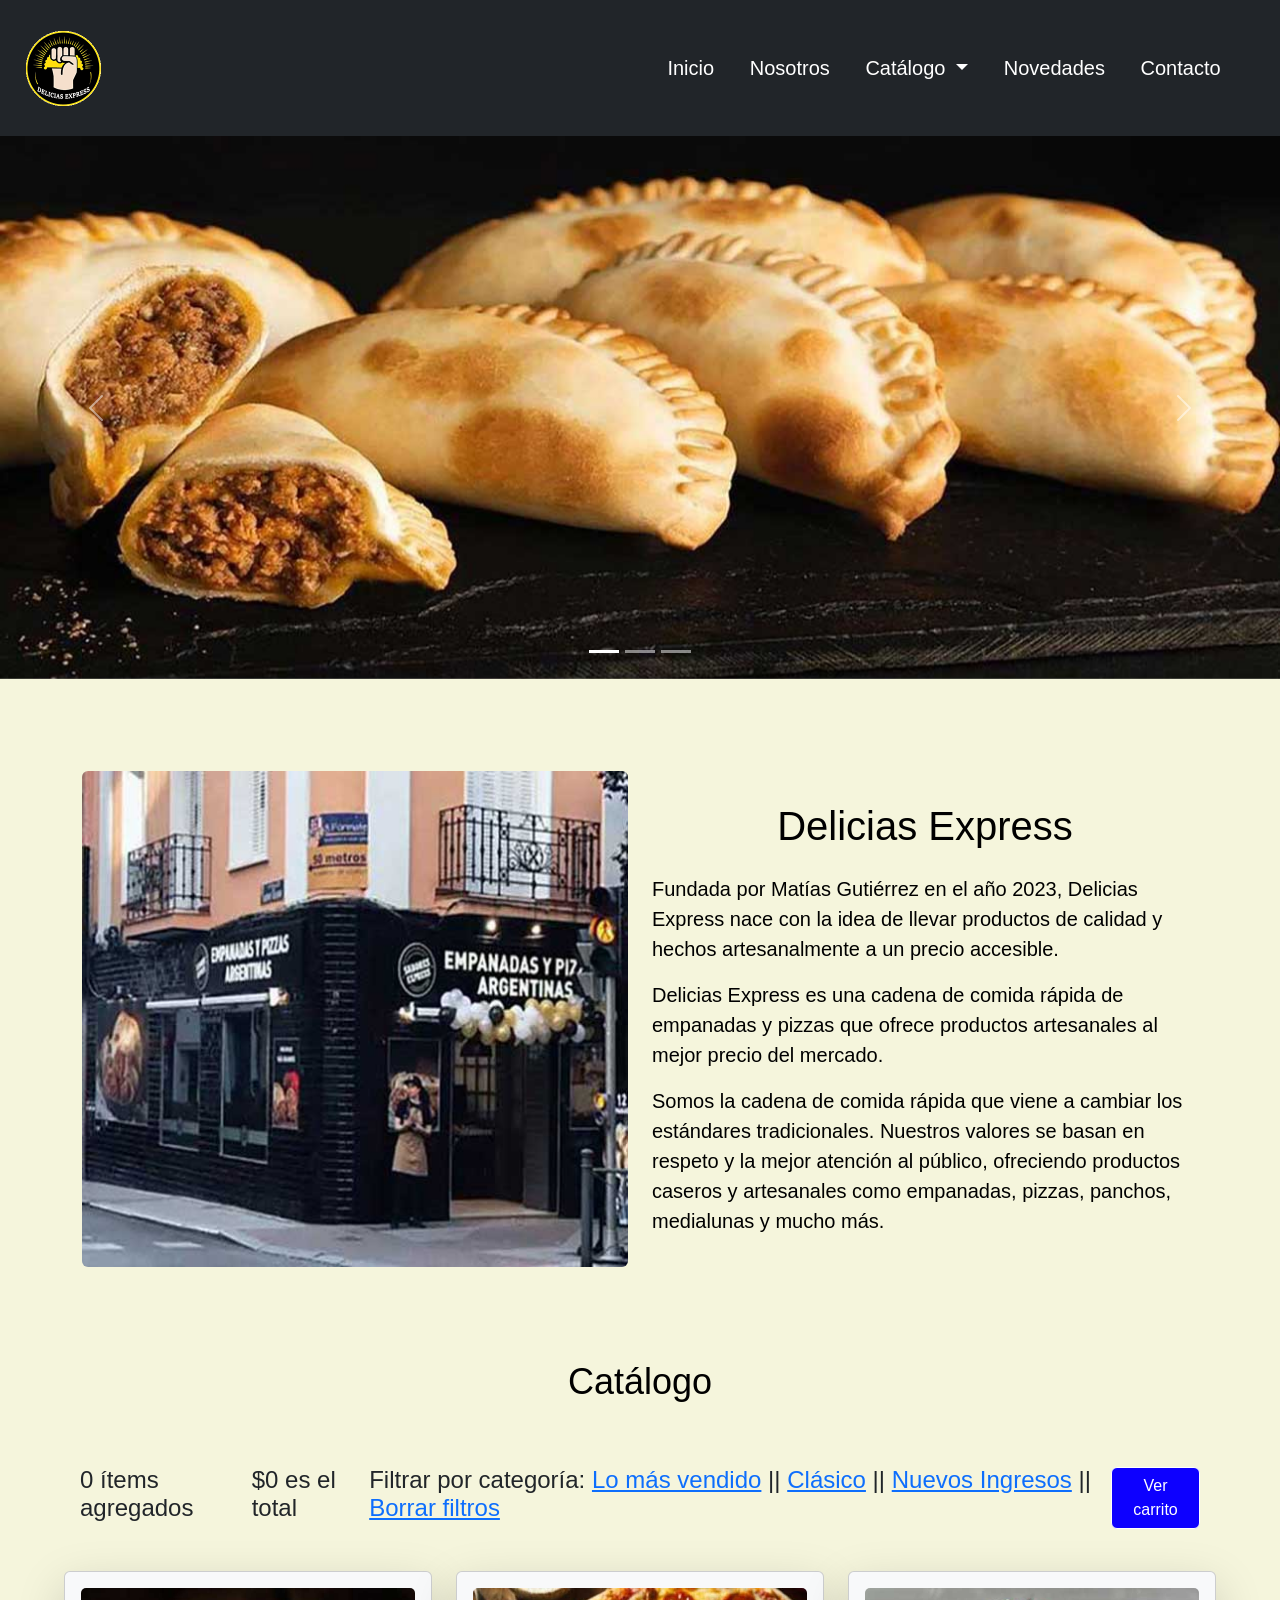
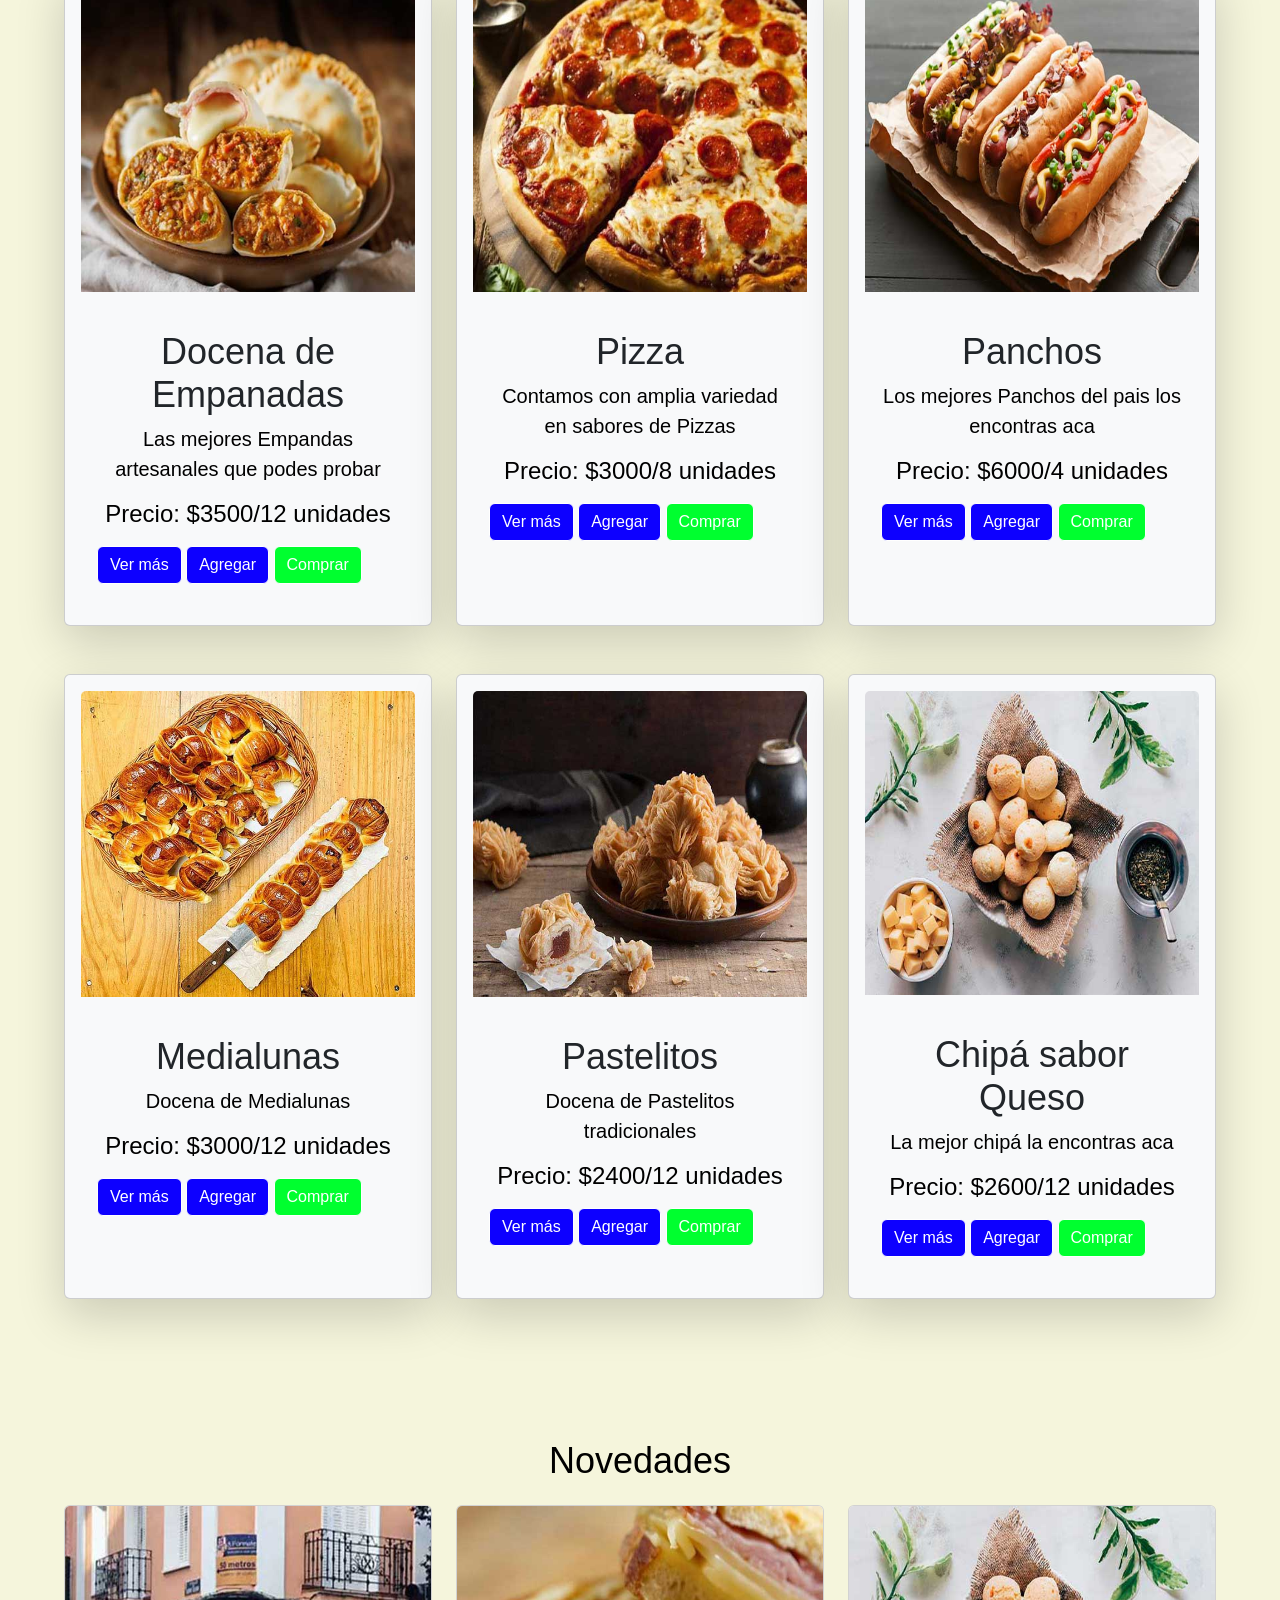
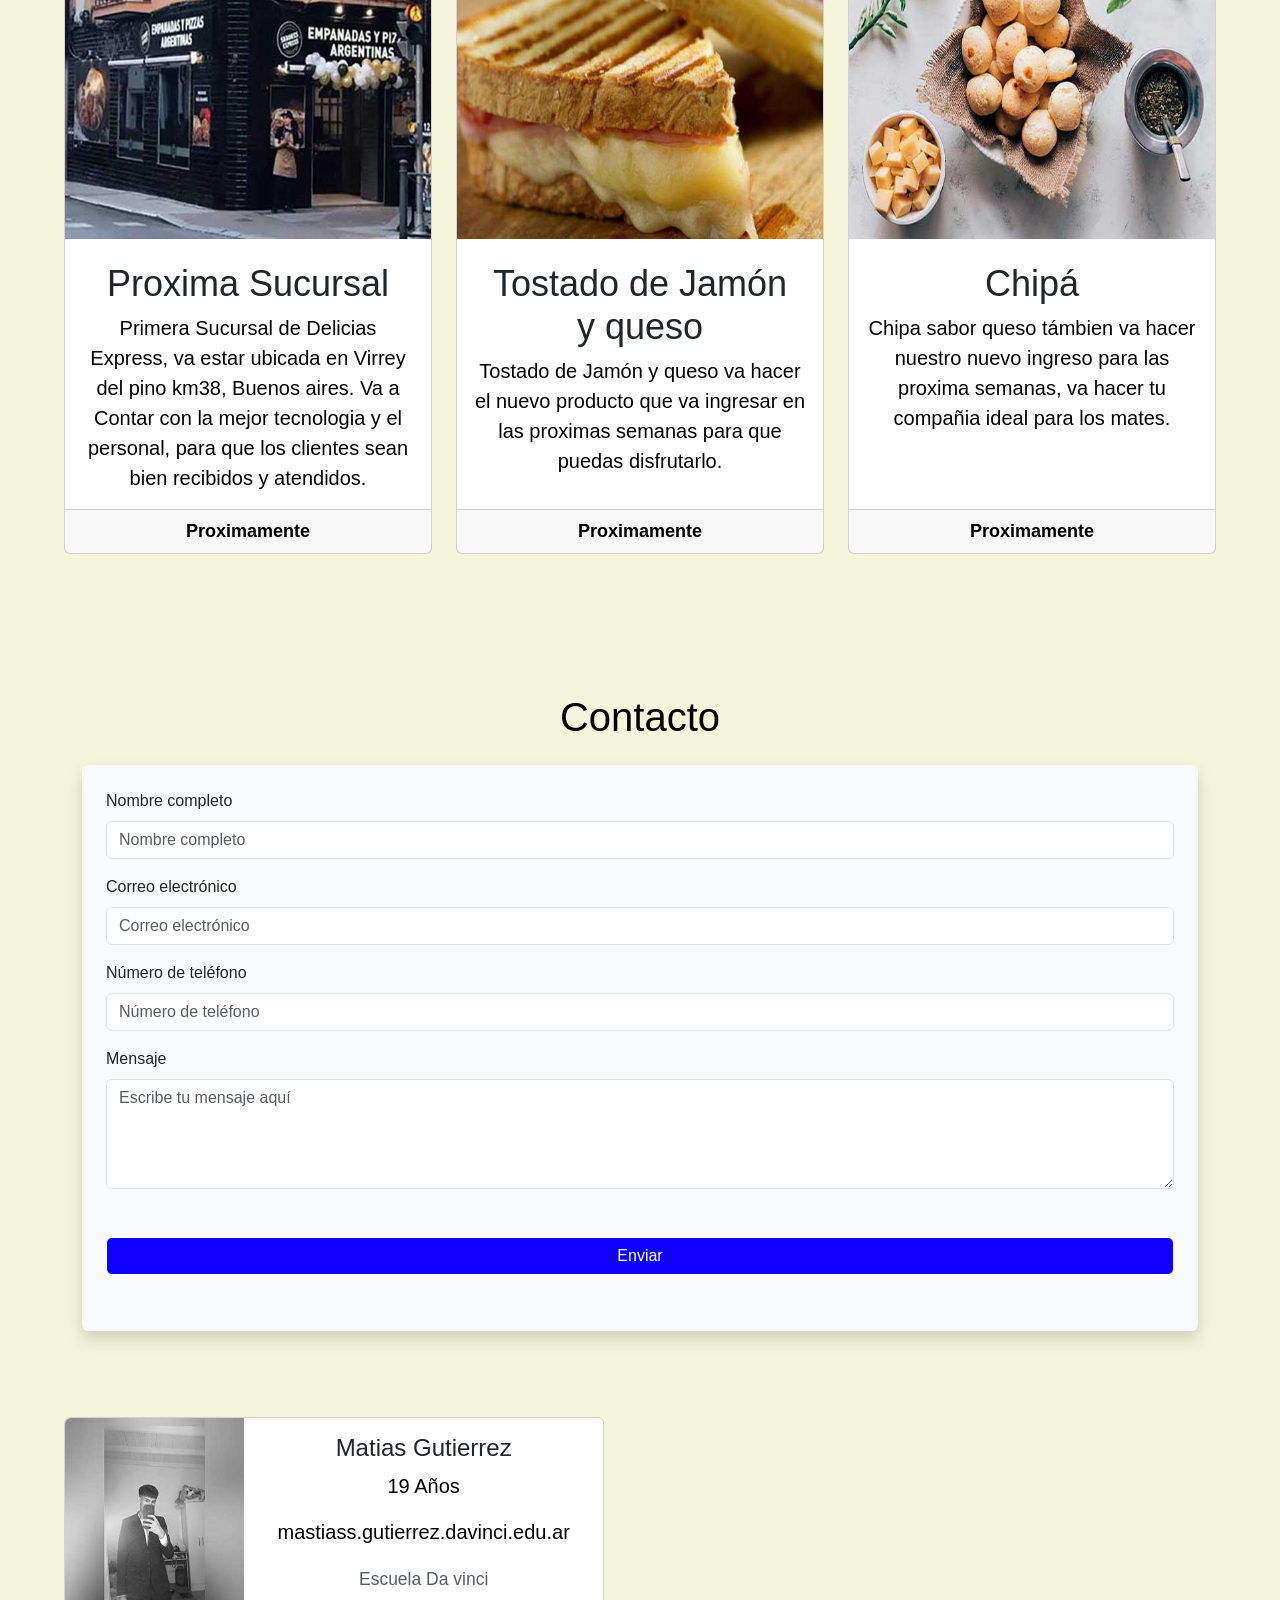
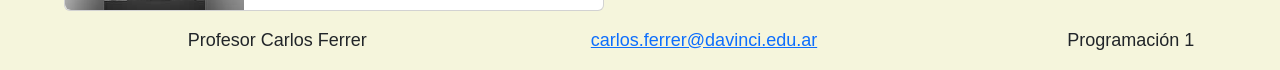
<file: index.html>
<!DOCTYPE html>
<html lang="es">
<head>
    <meta charset="UTF-8">
    <meta name="viewport" content="width=device-width, initial-scale=1.0">
    <link href="https://cdn.jsdelivr.net/npm/bootstrap@5.3.2/dist/css/bootstrap.min.css" rel="stylesheet" integrity="sha384-T3c6CoIi6uLrA9TneNEoa7RxnatzjcDSCmG1MXxSR1GAsXEV/Dwwykc2MPK8M2HN" crossorigin="anonymous">
    <link rel="stylesheet" href="css/estilos.css">
    <link rel="icon" href="img/LOGO.png">
    <title>Delicias Express</title>
</head>
<body>

 <!-- Barra de navegación -->
<header>
  <nav class="navbar navbar-expand-lg bg-body-tertiary">
    <div class="container-fluid bg-dark">
      <!-- Logo alineado a la izquierda -->
      <a class="navbar-brand text-white" href="#inicio">
        <img src="img/LOGO.png" alt="Logo" width="75px">
      </a>
      <!-- Botón de colapso -->
      <button class="navbar-toggler bg-light-subtle" type="button" data-bs-toggle="collapse" data-bs-target="#navbarSupportedContent" aria-controls="navbarSupportedContent" aria-expanded="false" aria-label="Toggle navigation">
        <span class="navbar-toggler-icon"></span>
      </button>
      <!-- Contenido del menú -->
      <div class="collapse navbar-collapse" id="navbarSupportedContent">
        <!-- Secciones alineadas a la derecha con espaciado -->
        <ul class="navbar-nav ms-auto justify-content-end pe-3">
          <li class="nav-item">
            <a class="nav-link text-white" href="#inicio">Inicio</a>
          </li>
          <li class="nav-item">
            <a class="nav-link text-white" href="#nosotros">Nosotros</a>
          </li>
          <li class="nav-item dropdown">
            <a class="nav-link dropdown-toggle text-white" href="#catalogo" role="button" data-bs-toggle="dropdown" aria-expanded="false">
              Catálogo
            </a>
            <ul class="dropdown-menu bg-dark">
              <li><a class="dropdown-item text-white" href="#1">Lo más vendido</a></li>
              <li><a class="dropdown-item text-white" href="#2">Delicias</a></li>
            </ul>
          </li>
          <li class="nav-item">
            <a class="nav-link text-white" href="#novedades">Novedades</a>
          </li>
          <li class="nav-item">
            <a class="nav-link text-white" href="#contacto">Contacto</a>
          </li>
        </ul>
      </div>
    </div>
  </nav>
</header>

   <!--Carousel-->
  <div id="inicio">
  <div id="carouselExampleIndicators" class="carousel slide">
    <div class="carousel-indicators">
      <button type="button" data-bs-target="#carouselExampleIndicators" data-bs-slide-to="0" class="active" aria-current="true" aria-label="Slide 1"></button>
      <button type="button" data-bs-target="#carouselExampleIndicators" data-bs-slide-to="1" aria-label="Slide 2"></button>
      <button type="button" data-bs-target="#carouselExampleIndicators" data-bs-slide-to="2" aria-label="Slide 3"></button>
    </div>
    <div class="carousel-inner">
      <div class="carousel-item active">
        <img src="img/banner-1.jpg" class="d-block w-100" alt="banner de Empanadas">
      </div>
      <div class="carousel-item">
        <img src="img/banne-2.jpg" class="d-block w-100" alt="banne de Pizzas">
      </div>
      <div class="carousel-item">
        <img src="img/banner-3.jpg" class="d-block w-100" alt="banner de medialunas">
      </div>
    </div>
    <button class="carousel-control-prev" type="button" data-bs-target="#carouselExampleIndicators" data-bs-slide="prev">
      <span class="carousel-control-prev-icon" aria-hidden="true"></span>
      <span class="visually-hidden">Previous</span>
    </button>
    <button class="carousel-control-next" type="button" data-bs-target="#carouselExampleIndicators" data-bs-slide="next">
      <span class="carousel-control-next-icon" aria-hidden="true"></span>
      <span class="visually-hidden">Next</span>
    </button>
    </div>
    </div>

    <main>
    <!-- Nosotros -->
    <section id="nosotros">
      <div class="container">
        <div class="row align-items-center">
          <!-- Imagen a la izquierda -->
          <div class="col-md-6">    
        <img src="img/franquicia.jpg" alt="Delicias Express" class="img-fluid rounded">
          </div>
     <!-- Texto a la derecha -->
    <div class="col-md-6 text-left">
      <h1 class="mb-4">Delicias Express</h1>
      <p>
        Fundada por Matías Gutiérrez en el año 2023, Delicias Express nace con la idea de llevar productos 
        de calidad y hechos artesanalmente a un precio accesible.
      </p>
      <p>
        Delicias Express es una cadena de comida rápida de empanadas y pizzas que ofrece productos artesanales 
        al mejor precio del mercado.
      </p>
      <p>
        Somos la cadena de comida rápida que viene a cambiar los estándares tradicionales. Nuestros valores 
        se basan en respeto y la mejor atención al público, ofreciendo productos caseros y artesanales como 
        empanadas, pizzas, panchos, medialunas y mucho más.
      </p>
        </div>
        </div>
      </div>
    </section>


        <!--Productos-->
 
        <section id="catalogo">
            <h2 class="titulo">Catálogo</h2>
            <div id="minicarrito">
                <h4><span id="itemsAgregados">0</span> ítems agregados</h4>
                <h4>$<span id="total">0</span> es el total</h4>
                <h4>Filtrar por categoría: <a href="#" data-category="Categoría 1">Lo más vendido</a> || <a href="#"
                        data-category="Categoría 2">Clásico</a> || <a href="#"
                        data-category="Categoría 3">Nuevos Ingresos</a> || <a href="#">Borrar filtros</a></h4>


                <button type="submit" class="btn btn-primary" id="btn-ver-carrito" data-bs-toggle="modal"
                    data-bs-target="#modalCarrito">Ver carrito</button>
            </div>
            <div class="productos">
                <div class="row" id="1">
                    <div class="col-lg-4 d-flex justify-content-center">
                        <div class="card shadow-lg p-3 mb-5 bg-body-tertiary rounded" style="width: 25rem;">
                            <div class="category" data-category="Categoría 1" data-productid="1">
                                <figure>
                                    <img src="img/Empanadas.jpg" class="card-img-top"
                                        alt="Empanadas">
                                </figure>
                                <div class="card-body">
                                    <h2 class="card-title">Docena de Empanadas</h2>
                                    <p class="card-text">Las mejores Empandas artesanales que podes probar</p>
                                    <h3>Precio: $<span>3500</span>/12 unidades</h3>
                                    <button type="submit" class="btn btn-primary" data-bs-toggle="modal"
                                        data-bs-target="#myModal">Ver más</button>
                                    <button type="submit" class="btn btn-primary" data-bs-toggle="modal"
                                        onclick="addToCart(1)">Agregar</button>
                                        <button id="boton" type="button" class="btn btn-primary" data-bs-toggle="modal" data-bs-target="#exampleModal">
                                         Comprar
                                        </button>
                                </div>
                            </div>
                        </div>
                    </div>
                    <div class="col-lg-4 d-flex justify-content-center">
                        <div class="card shadow-lg p-3 mb-5 bg-body-tertiary rounded" style="width: 25rem;">
                            <div class="category" data-category="Categoría 2" data-productid="2" id="1">
                                <figure>
                                    <img src="img/Pizza.jpg" class="card-img-top"
                                        alt="Pizzas">
                                </figure>
                                <div class="card-body">
                                    <h2 class="card-title">Pizza</h2>
                                    <p class="card-text">Contamos con amplia variedad en sabores de Pizzas
                                      
                                    </p>
                                    <h3>Precio: $<span>3000</span>/8 unidades</h3>
                                    <button type="submit" class="btn btn-primary" data-bs-toggle="modal"
                                        data-bs-target="#myModal1">Ver más</button>
                                    <button type="submit" class="btn btn-primary" data-bs-toggle="modal"
                                        onclick="addToCart(2)">Agregar</button>
                                        <button id="boton" type="button" class="btn btn-primary" data-bs-toggle="modal" data-bs-target="#exampleModal">
                                          Comprar
                                         </button>
                                </div>
                            </div>
                        </div>
                    </div>
                    <div class="col-lg-4 d-flex justify-content-center">
                        <div class="card shadow-lg p-3 mb-5 bg-body-tertiary rounded" style="width: 25rem;">
                            <div class="category" data-category="Categoría 3" data-productid="3" id="1">
                                <figure>
                                    <img src="img/panchos.jpg" class="card-img-top"
                                        alt="Panchos"></figure>
                                    <div class="card-body">
                                
                                <h2 class="card-title">Panchos</h2>
                                <p class="card-text">Los mejores Panchos del pais los encontras aca</p>
                                <h3>Precio: $<span>6000</span>/4 unidades</h3>
                                <button type="submit" class="btn btn-primary" data-bs-toggle="modal"
                                    data-bs-target="#myModal2">Ver más</button>
                                <button type="submit" class="btn btn-primary" data-bs-toggle="modal"
                                    onclick="addToCart(3)">Agregar</button>
                                    <button id="boton" type="button" class="btn btn-primary" data-bs-toggle="modal" data-bs-target="#exampleModal">
                                      Comprar
                                     </button>
                            </div>
                        </div>
                    </div>
                </div>
            </div>
            <div class="row">
                <div class="col-lg-4 d-flex justify-content-center">
                    <div class="card shadow-lg p-3 mb-5 bg-body-tertiary rounded" style="width: 25rem;">
                        <div class="category" data-category="Categoría 1" data-productid="4" id="2">
                            <figure>
                                <img src="img/medialunas.jpg" class="card-img-top" alt="Medialunas">
                            </figure>
                            <div class="card-body">
                                <h2 class="card-title">Medialunas</h2>
                                <p class="card-text">Docena de Medialunas</p>
                                <h3>Precio: $<span>3000</span>/12 unidades</h3>
                                <button type="submit" class="btn btn-primary" data-bs-toggle="modal"
                                    data-bs-target="#myModal3">Ver más</button>
                                <button type="submit" class="btn btn-primary" data-bs-toggle="modal"
                                    onclick="addToCart(4)">Agregar</button>
                                    <button id="boton" type="button" class="btn btn-primary" data-bs-toggle="modal" data-bs-target="#exampleModal">
                                      Comprar
                                     </button>
                            </div>
                        </div>
                    </div>
                </div>
                <div class="col-lg-4 d-flex justify-content-center">
                    <div class="card shadow-lg p-3 mb-5 bg-body-tertiary rounded" style="width: 25rem;">
                        <div class="category" data-category="Categoría 2" data-productid="5" id="2">
                            <figure>
                                <img src="img/pastelitos.jpg" class="card-img-top"
                                    alt="pastelitos">
                            </figure>
                            <div class="card-body">
                                <h2 class="card-title">Pastelitos</h2>
                                <p class="card-text">Docena de Pastelitos tradicionales</p>
                                <h3>Precio: $<span>2400</span>/12 unidades</h3>
                                <button type="submit" class="btn btn-primary" data-bs-toggle="modal"
                                    data-bs-target="#myModal4">Ver más</button>
                                <button type="submit" class="btn btn-primary" data-bs-toggle="modal"
                                    onclick="addToCart(5)">Agregar</button>
                                    <button id="boton" type="button" class="btn btn-primary" data-bs-toggle="modal" data-bs-target="#exampleModal">
                                      Comprar
                                     </button>
                            </div>
                        </div>
                    </div>
                </div>
                <div class="col-lg-4 d-flex justify-content-center">
                    <div class="card shadow-lg p-3 mb-5 bg-body-tertiary rounded" style="width: 25rem;">
                        <div class="category" data-category="Categoría 3" data-productid="6" id="2">
                            <figure>
                                <img src="img/chipa.jpg" class="card-img-top"
                                    alt="Chipá">
                            </figure>
                            <div class="card-body">
                                <h2 class="card-title">Chipá sabor Queso</h2>
                                <p class="card-text">La mejor chipá la encontras aca</p>
                                <h3>Precio: $<span>2600</span>/12 unidades</h3>
                                <button type="submit" class="btn btn-primary" data-bs-toggle="modal"
                                    data-bs-target="#myModal5">Ver más</button>
                                <button type="submit" class="btn btn-primary" data-bs-toggle="modal"
                                    onclick="addToCart(6)">Agregar</button>
                                    <button id="boton" type="button" class="btn btn-primary" data-bs-toggle="modal" data-bs-target="#exampleModal">
                                      Comprar
                                     </button>
                            </div>
                        </div>
                    </div>
                </div>
            </div>
    </div>
    </section>
    <section>
        <!-- Modal -->
<div class="modal fade" id="exampleModal" tabindex="-1" aria-labelledby="exampleModalLabel" aria-hidden="true">
  <div class="modal-dialog">
    <div class="modal-content">
      <div class="modal-header">
        <h3 class="modal-title fs-2" id="exampleModalLabel">Formulario de Compra</h3>
        <button type="button" class="btn-close" data-bs-dismiss="modal" aria-label="Close"></button>
      </div>
      <div class="modal-body">
        
        <form id="checkout-form">
          <h3>Información del cliente:</h3>
          <label for="nombre">Nombre:</label>
          <input type="text" id="nombre" required><br>
      
          <label for="telefono">Teléfono:</label>
          <input type="tel" id="telefono" required><br>
      
          <label for="email">Email:</label>
          <input type="email" id="email" required><br>
      
          <label for="lugarEntrega">Lugar de entrega:</label>
          <input type="text" id="lugarEntrega" required><br>
      
          <label for="fechaEntrega">Fecha de entrega:</label>
          <input type="date" id="fechaEntrega" required><br>
      
          <h3>Información de pago:</h3>
          <label for="metodoPago">Método de pago:</label>
          <select id="metodoPago" required>
            <option value="tarjeta">Tarjeta de crédito</option>
            <option value="efectivo">Efectivo</option>
          </select><br>
      
          <label for="cuotas">Cuotas:</label>
          <input type="number" id="cuotas" min="1"><br>
        </div>
        <div class="modal-footer">
          <button type="button" class="btn btn-secondary" data-bs-dismiss="modal">Close</button>
          <button id="butoon" type="submit" class="btn btn-secondary">Completar compra</button>
        </form>
      </div>
    </div>
  </div>
</div>
        
        <div class="modal" id="myModal" tabindex="-1">
            <div class="modal-dialog">
                <div class="modal-content">
                    <div class="modal-header">
                        <h2 class="modal-title">Docena de Empanadas</h2>
                        <button type="button" class="btn-close" data-bs-dismiss="modal"
                            aria-label="Cerrar"></button>
                    </div>
                    <div class="modal-body">
                        <figure>
                            <img src="img/Empanadas.jpg" class="card-img-top" alt="Empanadas">
                        </figure>
                        <p>Detalle: Incluye 12 unidades de Empanadas de dintindos sabores a elección, Carne, Pollo, Jamón y queso, Espinaca, Humita, Barbacoa y mucho más.</p>
                        <h3>$3000 / 12 unidades.</h3>
                        <p>Se aceptan todas las tarjetas de crédito y débito, además de poder pagar en efectivo
                            en
                            los puntos de pago Pago Fácil y Rapipago.</p>
                    </div>
                    <div class="modal-footer">
                        <button type="submit" class="btn btn-primary" data-bs-toggle="modal"
                            onclick="addToCart(1)">Agregar</button>
                    </div>
                </div>
            </div>
        </div>
        <div class="modal" id="myModal1" tabindex="-1">
            <div class="modal-dialog">
                <div class="modal-content">
                    <div class="modal-header">
                        <h2 class="modal-title">Pizza</h2>
                        <button type="button" class="btn-close" data-bs-dismiss="modal"
                            aria-label="Cerrar"></button>
                    </div>
                    <div class="modal-body">
                        <figure>
                            <img src="img/Pizza.jpg" class="card-img-top"
                                alt="Pizzas">
                        </figure>
                        <p>Detalle: Contamos con variedad en sabores de Pizzas como, Pizza Muzarella, Pizza de Jamón y morron, Pizza Napolitana y mucho más.</p>
                        <h3>$3000 / 8 unidades.</h3>
                        <p>Se aceptan todas las tarjetas de crédito y débito, además de poder pagar en efectivo
                            en
                            los puntos de pago Pago Fácil y Rapipago.</p>
                    </div>
                    <div class="modal-footer">
                        <button type="submit" class="btn btn-primary" data-bs-toggle="modal"
                            onclick="addToCart(2)">Agregar</button>
                    </div>
                </div>
            </div>
        </div>
        <div class="modal" id="myModal2" tabindex="-1">
            <div class="modal-dialog">
                <div class="modal-content">
                    <div class="modal-header">
                        <h2 class="modal-title">Panchos</h2>
                        <button type="button" class="btn-close" data-bs-dismiss="modal"
                            aria-label="Cerrar"></button>
                    </div>
                    <div class="modal-body">
                        <figure>
                            <img src="img/panchos.jpg" class="card-img-top"
                                alt="Panchos">
                        </figure>
                        <p>Detalle: Incluye 4 unidades de Panchos de difrentes sabores. Podes escoger entre Pancho argentino, Pancho americano, Pancho mexicano, Pancho aleman. y mucho más.</p>
                        <h3>$6000 /4 unidades.</h3>
                        <p>Se aceptan todas las tarjetas de crédito y débito, además de poder pagar en efectivo
                            en
                            los puntos de pago Pago Fácil y Rapipago.</p>
                    </div>
                    <div class="modal-footer">
                        <button type="submit" class="btn btn-primary" data-bs-toggle="modal"
                            onclick="addToCart(3)">Agregar</button>
                    </div>
                </div>
            </div>
        </div>
        <div class="modal" id="myModal3" tabindex="-1">
            <div class="modal-dialog">
                <div class="modal-content">
                    <div class="modal-header">
                        <h2 class="modal-title">Medialunas</h2>
                        <button type="button" class="btn-close" data-bs-dismiss="modal"
                            aria-label="Cerrar"></button>
                    </div>
                    <div class="modal-body">
                        <figure>
                            <img src="img/medialunas.jpg" class="card-img-top" alt="Medialunas">
                        </figure>
                        <p>Detalle: Incluye 12 unidades de Medialunas de manteca o grasa. Podes combinarlas támbien.</p>
                        <h3>$3000 / 12 unidades.</h3>
                        <p>Se aceptan todas las tarjetas de crédito y débito, además de poder pagar en efectivo
                            en
                            los puntos de pago Pago Fácil y Rapipago.</p>
                    </div>
                    <div class="modal-footer">
                        <button type="submit" class="btn btn-primary" data-bs-toggle="modal"
                            onclick="addToCart(4)">Agregar</button>
                    </div>
                </div>
            </div>
        </div>
        <div class="modal" id="myModal4" tabindex="-1">
            <div class="modal-dialog">
                <div class="modal-content">
                    <div class="modal-header">
                        <h2 class="modal-title">Pastelitos</h2>
                        <button type="button" class="btn-close" data-bs-dismiss="modal"
                            aria-label="Cerrar"></button>
                    </div>
                    <div class="modal-body">
                        <figure>
                            <img src="img/pastelitos.jpg" class="card-img-top"
                                alt="pastelitos">
                        </figure>
                        <p>Detalle: Incluye 12 unidades de Pastelitos de menbrillo y batata, ideal para acompañar con el mate o café.</p>
                        <h3>$2400 / 12 unidades.</h3>
                        <p>Se aceptan todas las tarjetas de crédito y débito, además de poder pagar en efectivo
                            en
                            los puntos de pago Pago Fácil y Rapipago.</p>
                    </div>
                    <div class="modal-footer">
                        <button type="submit" class="btn btn-primary" data-bs-toggle="modal"
                            onclick="addToCart(5)">Agregar</button>
                    </div>
                </div>
            </div>
        </div>
        <div class="modal" id="myModal5" tabindex="-1">
            <div class="modal-dialog">
                <div class="modal-content">
                    <div class="modal-header">
                        <h2 class="modal-title">Chipá Sabor Queso</h2>
                        <button type="button" class="btn-close" data-bs-dismiss="modal"
                            aria-label="Cerrar"></button>
                    </div>
                    <div class="modal-body">
                        <figure>
                            <img src="img/chipa.jpg" class="card-img-top"
                                alt="Chipa">
                        </figure>
                        <p>Chipa sabor queso es nuestro nuevo ingreso, es ideal para la compañia del mate o café.</p>
                        <h3>$2600 / 12 unidades.</h3>
                        <p>Se aceptan todas las tarjetas de crédito y débito, además de poder pagar en efectivo
                            en
                            los puntos de pago Pago Fácil y Rapipago.</p>
                    </div>
                    <div class="modal-footer">
                        <button type="submit" class="btn btn-primary" data-bs-toggle="modal"
                            onclick="addToCart(6)">Agregar</button>
                    </div>
                </div>
            </div>
        </div>
        
        <!--carrito-->
        <div class="modal" id="modalCarrito" tabindex="-1">
            <div class="modal-dialog">
                <div class="modal-content">
                    <h2 class="modal-title">Carrito</h2>
                    <div class="modal-header">
                        <p>Total en carrito: <span id="modalTotalItems">0</span></p>
                        <p>Total precio: $<span id="modalTotalPrice">0.00</span></p>
                    </div>
                    <div class="modal-body">
                      <ul id="cartItemList" class="cart-list">
                      </ul>
                    </div>

                    <button type="button" class="btn-close" data-bs-dismiss="modal" aria-label="Cerrar"></button>
                  </div>
                </div>
        </div>
        

    </section>
       
        <!--Novedades-->
        <section id="novedades">

          <h2>Novedades</h2>
          <div class="row row-cols-1 row-cols-md-3 g-4">
            <div class="col">
              <div class="card h-100">
                <img src="img/franquicia.jpg" class="card-img-top" alt="Sucursal">
                <div class="card-body">
                  <h2 class="card-title">Proxima Sucursal</h2>
                  <p class="card-text">Primera Sucursal de Delicias Express, va estar ubicada en Virrey del pino km38, Buenos aires.
                   Va a Contar con la mejor tecnologia y el personal, para que los clientes sean bien recibidos y atendidos.
                  </p>
                </div>
                <div class="card-footer">
                  <small class="text-body-secondary"></small>
                  <strong>Proximamente</strong>
                </div>
              </div>
            </div>
            <div class="col">
              <div class="card h-100">
                <img src="img/tostado.jpg" class="card-img-top" alt="Tostado">
                <div class="card-body">
                  <h2 class="card-title">Tostado de Jamón y queso</h2>
                  <p class="card-text">Tostado de Jamón y queso va hacer el nuevo producto que va ingresar en las proximas semanas para que puedas disfrutarlo. </p>
                </div>
                <div class="card-footer">
                  <small class="text-body-secondary"></small>
                <strong>Proximamente</strong>
                </div>
              </div>
            </div>
            <div class="col">
              <div class="card h-100">
                <img src="img/chipa.jpg" class="card-img-top" alt="Chipa">
                <div class="card-body">
                  <h2 class="card-title">Chipá</h2>
                  <p class="card-text">Chipa sabor queso támbien va hacer nuestro nuevo ingreso para las proxima semanas, va hacer tu compañia ideal para los mates.</p>
                </div>
                <div class="card-footer">
                  <small class="text-body-secondary"></small>
                 <strong>Proximamente</strong>
                </div>
              </div>
            </div>
          </div>
        </section>

      <!-- Contacto -->
      <section id="contacto" class="container py-5">
        <h1 class="text-center mb-4">Contacto</h1>
        <form id="contactForm" class="shadow p-4 rounded bg-light needs-validation" novalidate>
          <div class="mb-3">
            <label for="nombre" class="form-label">Nombre completo</label>
            <input type="text" id="nombre" class="form-control" placeholder="Nombre completo" required>
            <div class="invalid-feedback">Por favor, ingresa tu nombre completo.</div>
          </div>
          <div class="mb-3">
            <label for="correo" class="form-label">Correo electrónico</label>
            <input type="email" id="correo" class="form-control" placeholder="Correo electrónico" required>
            <div class="invalid-feedback">Por favor, ingresa un correo electrónico válido.</div>
          </div>
          <div class="mb-3">
            <label for="telefono" class="form-label">Número de teléfono</label>
            <input type="tel" id="telefono" class="form-control" placeholder="Número de teléfono" pattern="[0-9]{10}" required>
            <div class="invalid-feedback">Por favor, ingresa un número de teléfono válido de 10 dígitos.</div>
          </div>
          <div class="mb-3">
            <label for="mensaje" class="form-label">Mensaje</label>
            <textarea id="mensaje" class="form-control" placeholder="Escribe tu mensaje aquí" rows="4" required></textarea>
            <div class="invalid-feedback">Por favor, ingresa un mensaje.</div>
          </div>
          <div class="text-center">
            <button type="submit" class="btn btn-primary w-100">Enviar</button>
          </div>
          <div id="successMessage" class="alert alert-success mt-3 d-none" role="alert">
            ¡Mensaje enviado con éxito! Nos pondremos en contacto contigo pronto.
          </div>
        </form>
      </section>
      </main>
      
       <!--Datos de alumnos-->
      <footer>
       <div id="datos">
        <div class="card mb-3" style="max-width: 540px;">
          <div class="row g-0">
            <div class="col-md-4">
              <img src="img/Imagen-mia.jpg" class="img-fluid rounded-start" alt="alumno">
            </div>
            <div class="col-md-8">
              <div class="card-body">
                <h3 class="card-title">Matias Gutierrez</h3>
                <p class="card-text">19 Años</p>
                <p class="card-text">mastiass.gutierrez.davinci.edu.ar</p>
                <p class="card-text"><small class="text-body-secondary">Escuela Da vinci</small></p>
              </div>
            </div>
          </div>
        </div>
      </div>
      <div class="footer">
        <ul>
            <li>Profesor Carlos Ferrer</li>
            <li>
                <a href="mailto:carlos.ferrer@davinci.edu.ar?subject=P1%20-%20Consulta%20-%20DW2%5BM-T-N%5D%5BA-B%5D%20-%20Apellido,%20Nombre"
                    target="_blank">carlos.ferrer@davinci.edu.ar</a>

            </li>
            <li>Programación 1</li>
        </ul>
    </div>
      </footer>
      <script src="parcial.js"></script>
      <script src="https://cdn.jsdelivr.net/npm/bootstrap@5.3.2/dist/js/bootstrap.bundle.min.js" integrity="sha384-C6RzsynM9kWDrMNeT87bh95OGNyZPhcTNXj1NW7RuBCsyN/o0jlpcV8Qyq46cDfL" crossorigin="anonymous"></script>
</body>
</html>
</file>
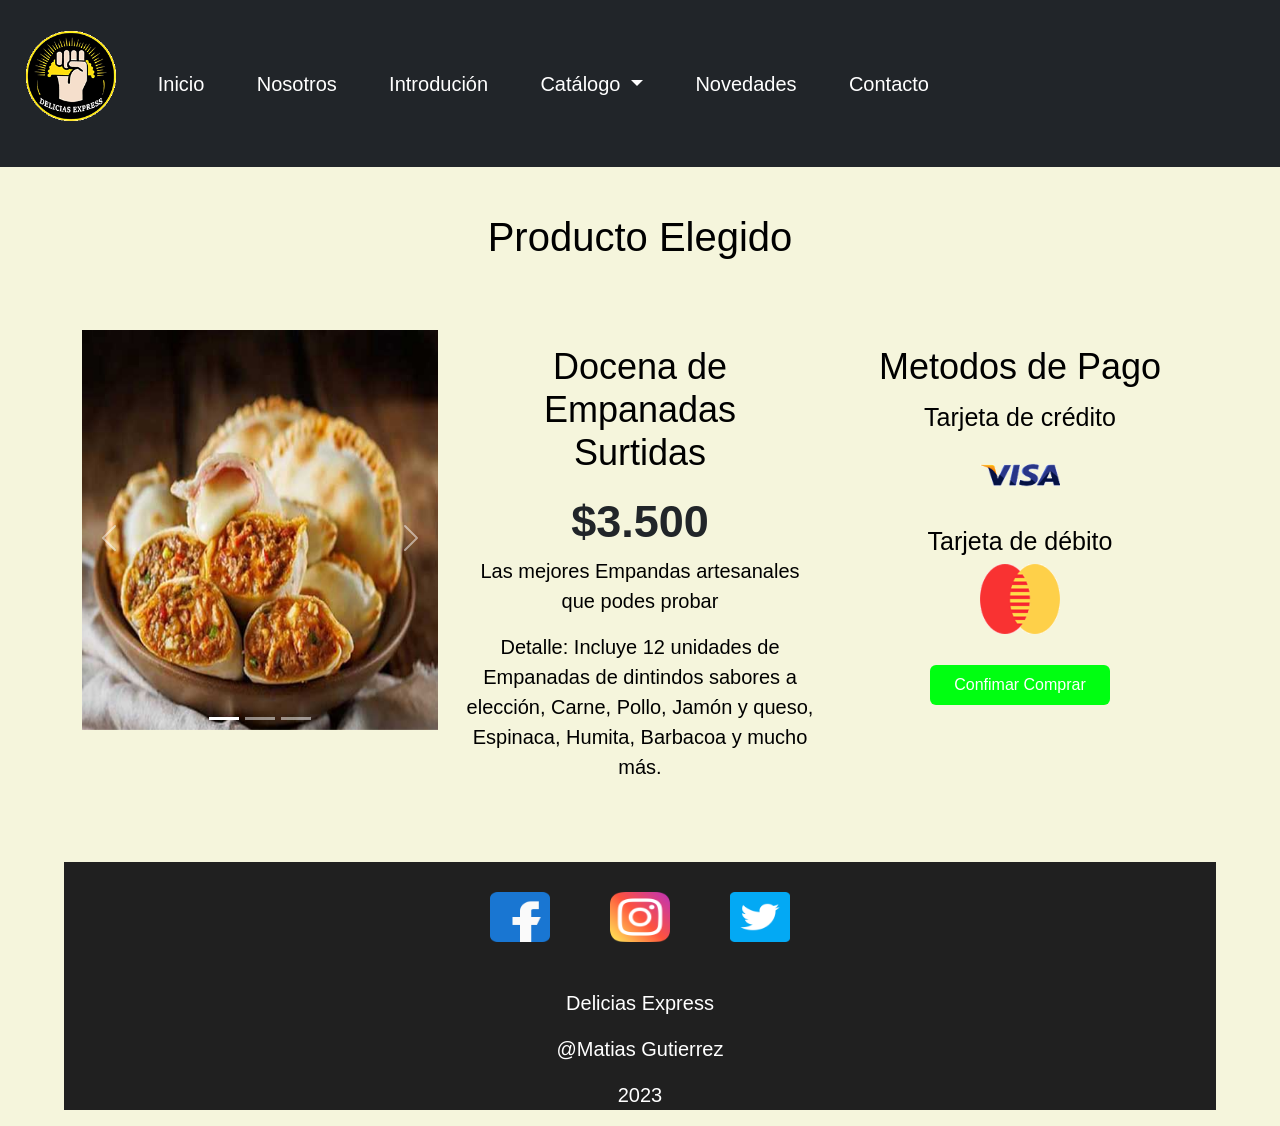
<file: archivo.html>
<!DOCTYPE html>
<html lang="es">
<head>
    <meta charset="UTF-8">
    <meta name="viewport" content="width=device-width, initial-scale=1.0">
    <link href="https://cdn.jsdelivr.net/npm/bootstrap@5.3.2/dist/css/bootstrap.min.css" rel="stylesheet" integrity="sha384-T3c6CoIi6uLrA9TneNEoa7RxnatzjcDSCmG1MXxSR1GAsXEV/Dwwykc2MPK8M2HN" crossorigin="anonymous">
    <link rel="stylesheet" href="css/estilo.css">
    <link rel="icon" href="img/LOGO.png">
    <title>Delicias Express</title>
</head>
<body>
   <!--Barra de navegación-->
 <header>
  <nav class="navbar navbar-expand-lg bg-body-tertiary ">
    <div class="container-fluid bg-dark">
      <a class="navbar-brand text-white" href="index.html">

        <figure class="logo">
          <img src="img/LOGO.png" alt="Logo" width="80px">
        </figure>
      </a>
      
      <button class="navbar-toggler bg-light-subtle" type="button" data-bs-toggle="collapse" data-bs-target="#navbarSupportedContent" aria-controls="navbarSupportedContent" aria-expanded="false" >
        <span class="navbar-toggler-icon bg-light-subtle"></span>
      </button>
      <div class="collapse navbar-collapse" id="navbarSupportedContent">
        <ul class="navbar-nav">
          <li class="nav-1">
            <a class="nav-link active text-white" href="index.html">Inicio</a>
          </li>
          <li class="nav-2">
            <a class="nav-link text-white" href="#nosotros">Nosotros</a>
          </li>
          <li class="nav-3">
            <a class="nav-link text-white" href="#Introdución">Introdución</a>
          </li>
          <li class="nav-item dropdown">
            <a class="nav-link dropdown-toggle text-white" href="#catálogo" role="button" data-bs-toggle="dropdown" aria-expanded="false">
              Catálogo
            </a>
            <ul class="dropdown-menu bg-dark">
              <li><a class="dropdown-item text-white" href="#1">Lo màs vendido</a></li>
              <li><a class="dropdown-item text-white" href="#2">Delicias</a></li>
            </ul>
          </li>
          <li class="nav-4">
            <a class="nav-link text-white" href="#novedades">Novedades</a>
          </li>
          <li class="nav-5">
            <a class="nav-link text-white" href="#contacto">Contacto</a>
          </li>
        </ul>
      </div>
    </div>
  </nav>
</header>
<main>
        <h1>Producto Elegido</h1>
        <section id="productos">
            <div class="container text-center">
                <div class="row align-items-start">
                  <div class="col">
                  <!--Carousel-->

            <div id="corousel1">
                <div id="carouselExampleIndicators" class="carousel slide">
                <div class="carousel-indicators">
                    <button type="button" data-bs-target="#carouselExampleIndicators" data-bs-slide-to="0" class="active" aria-current="true" aria-label="Slide 1"></button>
                    <button type="button" data-bs-target="#carouselExampleIndicators" data-bs-slide-to="1" aria-label="Slide 2"></button>
                    <button type="button" data-bs-target="#carouselExampleIndicators" data-bs-slide-to="2" aria-label="Slide 3"></button>
            </div>
            <div class="carousel-inner">
            <div class="carousel-item active">
                <figure>
                    <img src="img/Empanadas1.jpg" class="d-block w-100" alt="Empanadas">
                </figure>
            </div>
  
            <div class="carousel-item">
                <figure>
                    <img src="img/empanada-de-carne.jpg" class="d-block w-100" alt="empanada de carne">
                </figure>
            </div>
  
            <div class="carousel-item">
                <figure>
                    <img src="img/jamon-y-queso-empanada.jpg" class="d-block w-100" alt="jamon y queso empanada">
                </figure>
        </div>
      </div>
            <button class="carousel-control-prev" type="button" data-bs-target="#carouselExampleIndicators" data-bs-slide="prev">
                <span class="carousel-control-prev-icon" aria-hidden="true"></span>
                <span class="visually-hidden">Anterior</span>
            </button>
            <button class="carousel-control-next" type="button" data-bs-target="#carouselExampleIndicators" data-bs-slide="next">
                <span class="carousel-control-next-icon" aria-hidden="true"></span>
                <span class="visually-hidden">Proximo</span>
            </button>
            </div>
      </div>
                </div>
                <div class="col">
                   <h2>Docena de Empanadas Surtidas</h2>
                   <strong>$3.500</strong>
                   <p>Las mejores Empandas artesanales que podes probar</p>
                   <p>Detalle: Incluye 12 unidades de Empanadas de dintindos sabores a elección, Carne, Pollo, Jamón y queso, Espinaca, Humita, Barbacoa y mucho más.</p>
                </div>

                <div class="col">
                    <h2>Metodos de Pago</h2>
                    <h3>Tarjeta de crédito</h3>
                    <figure class="tarjetas">
                        <img src="img/visa.png" alt="tarjeta visa">
                    </figure>
                    <h3>Tarjeta de débito</h3>
                    <figure class="tarjetas">
                        <img src="img/mastercard.png" alt="tarjeta mastercard">
                    </figure>
                    <div>
                        <!-- Button trigger modal -->
                    <button type="button" class="btn btn-primary" id="boton1" data-bs-toggle="modal" data-bs-target="#exampleModal">
                        Confimar Comprar
                     </button>
          
                      <!-- Modal -->
                    <div class="modal fade" id="exampleModal" tabindex="-1" aria-labelledby="exampleModalLabel" aria-hidden="true">
                    <div class="modal-dialog">
                        <div class="modal-content">
                        <div class="modal-header">
                            <h3 class="modal-title fs-5" id="exampleModalLabel">Comprar Existosa</h3>
                            <button type="button" class="btn-close" data-bs-dismiss="modal" aria-label="Close"></button>
                    </div>
                        <div class="modal-body">
                           <p>Tu compra se ah realizado existosamente.</p>
                           <P>Gracias por elegirnos!</P>
                        </div>
                        <div class="modal-footer">
                        <button type="button" class="btn btn-secondary" data-bs-dismiss="modal">Close</button>
                       
                        </div>
                    </div>
                </div>
                </div>
                </div>
              </div>
              </div>
        </section>
</main>
  <!--Datos de alumnos-->
  <footer>
   <div id="info">
        <div class="logofooter2">
        <figure>
            <a href="https://www.facebook.com/"><img src="img/facebook.png" alt="facebook"></a>
        </figure>
        <figure>
            <a href="https://www.instagram.com/"><img src="img/instagram.png" alt="instagram"></a>
        </figure>
        <figure>
            <a href="https://www.twitter.com/"><img src="img/twitter.png" alt="twitter"></a>
        </figure>
        </div>
        <div>
            <p>Delicias Express</p>
            <p>@Matias Gutierrez</p>
            <p>2023</p>
        </div>
</div>
</footer>
   
    <script src="https://cdn.jsdelivr.net/npm/bootstrap@5.3.2/dist/js/bootstrap.bundle.min.js" integrity="sha384-C6RzsynM9kWDrMNeT87bh95OGNyZPhcTNXj1NW7RuBCsyN/o0jlpcV8Qyq46cDfL" crossorigin="anonymous"></script>
</body>
</html>
</file>
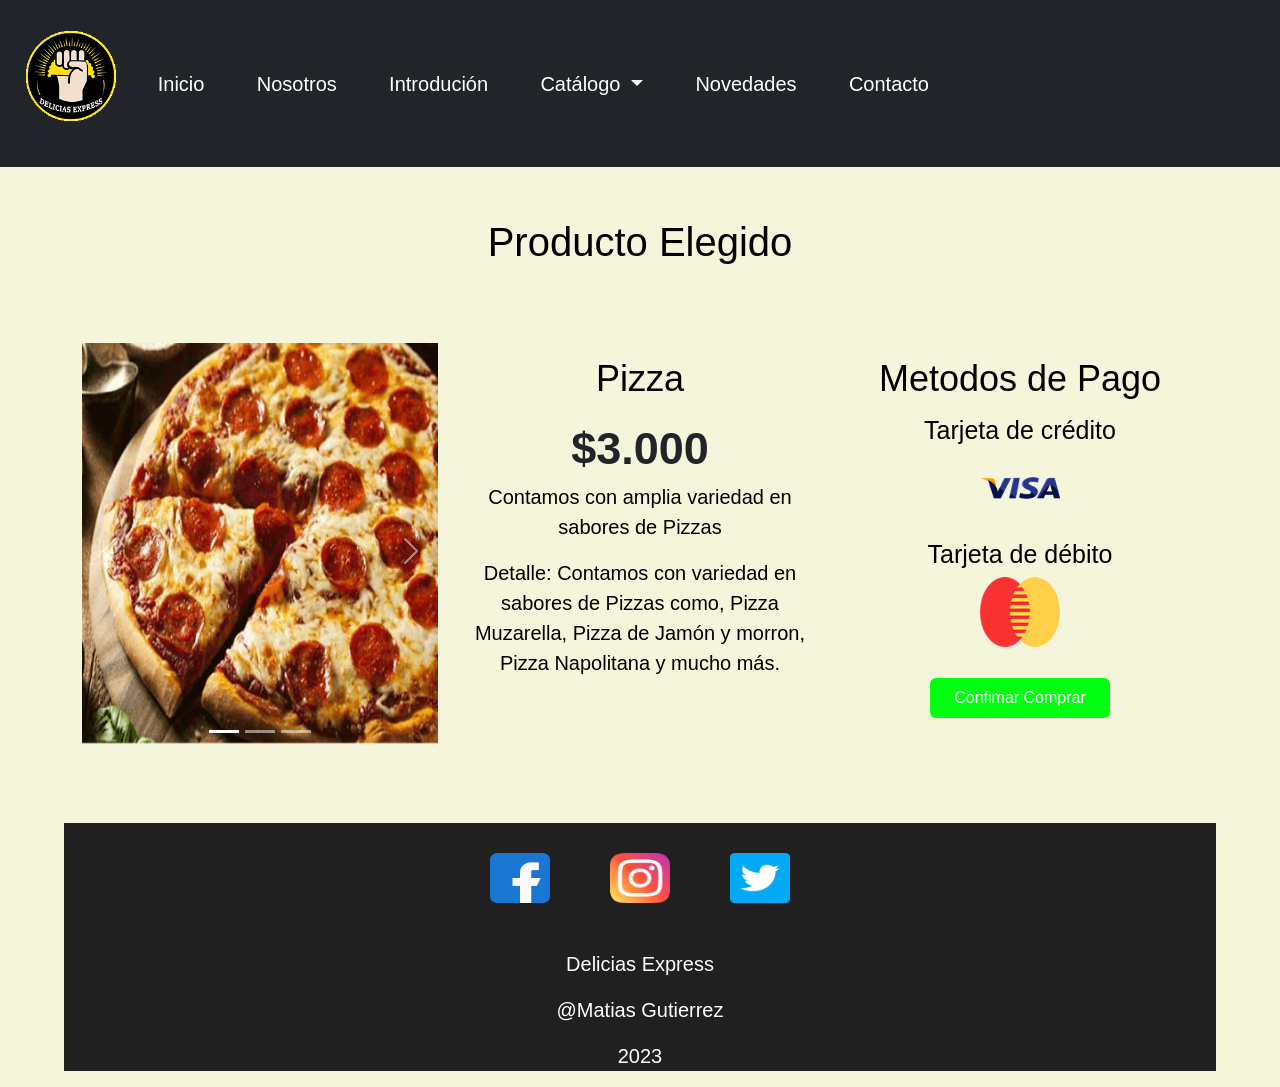
<file: archivo2.html>
<!DOCTYPE html>
<html lang="es">
<head>
    <meta charset="UTF-8">
    <meta name="viewport" content="width=device-width, initial-scale=1.0">
    <link href="https://cdn.jsdelivr.net/npm/bootstrap@5.3.2/dist/css/bootstrap.min.css" rel="stylesheet" integrity="sha384-T3c6CoIi6uLrA9TneNEoa7RxnatzjcDSCmG1MXxSR1GAsXEV/Dwwykc2MPK8M2HN" crossorigin="anonymous">
    <link rel="stylesheet" href="css/estilo.css">
    <link rel="icon" href="img/LOGO.png">
    <title>Delicias Express</title>
</head>
<body>

   <!--Barra de navegación-->
 <header>
  <nav class="navbar navbar-expand-lg bg-body-tertiary ">
    <div class="container-fluid bg-dark">
      <a class="navbar-brand text-white" href="index.html">

        <figure class="logo">
          <img src="img/LOGO.png" alt="Logo" width="80px">
        </figure>
      </a>
      
      <button class="navbar-toggler bg-light-subtle" type="button" data-bs-toggle="collapse" data-bs-target="#navbarSupportedContent" aria-controls="navbarSupportedContent" aria-expanded="false" >
        <span class="navbar-toggler-icon bg-light-subtle"></span>
      </button>
      <div class="collapse navbar-collapse" id="navbarSupportedContent">
        <ul class="navbar-nav">
          <li class="nav-1">
            <a class="nav-link active text-white" href="index.html">Inicio</a>
          </li>
          <li class="nav-2">
            <a class="nav-link text-white" href="#nosotros">Nosotros</a>
          </li>
          <li class="nav-3">
            <a class="nav-link text-white" href="#Introdución">Introdución</a>
          </li>
          <li class="nav-item dropdown">
            <a class="nav-link dropdown-toggle text-white" href="#catálogo" role="button" data-bs-toggle="dropdown" aria-expanded="false">
              Catálogo
            </a>
            <ul class="dropdown-menu bg-dark">
              <li><a class="dropdown-item text-white" href="#1">Lo màs vendido</a></li>
              <li><a class="dropdown-item text-white" href="#2">Delicias</a></li>
            </ul>
          </li>
          <li class="nav-4">
            <a class="nav-link text-white" href="#novedades">Novedades</a>
          </li>
          <li class="nav-5">
            <a class="nav-link text-white" href="#contacto">Contacto</a>
          </li>
        </ul>
      </div>
    </div>
  </nav>
</header>

<h1>Producto Elegido</h1>
<section id="productos">
    <div class="container text-center">
        <div class="row align-items-start">
          <div class="col">
          <!--Carousel-->

    <div id="corousel1">
        <div id="carouselExampleIndicators" class="carousel slide">
        <div class="carousel-indicators">
            <button type="button" data-bs-target="#carouselExampleIndicators" data-bs-slide-to="0" class="active" aria-current="true" aria-label="Slide 1"></button>
            <button type="button" data-bs-target="#carouselExampleIndicators" data-bs-slide-to="1" aria-label="Slide 2"></button>
            <button type="button" data-bs-target="#carouselExampleIndicators" data-bs-slide-to="2" aria-label="Slide 3"></button>
    </div>
    <div class="carousel-inner">
    <div class="carousel-item active">
        <figure>
            <img src="img/Pizza1.png" class="d-block w-100" alt="Pizza">
        </figure>
    </div>

    <div class="carousel-item">
        <figure>
            <img src="img/pizza-muzza.jpeg" class="d-block w-100" alt="Pizza muzza">
        </figure>
    </div>

    <div class="carousel-item">
        <figure>
            <img src="img/pizza-jamon-y-morron.png" class="d-block w-100" alt=" pizza de jamon ">
        </figure>
</div>
</div>
    <button class="carousel-control-prev" type="button" data-bs-target="#carouselExampleIndicators" data-bs-slide="prev">
        <span class="carousel-control-prev-icon" aria-hidden="true"></span>
        <span class="visually-hidden">Anterior</span>
    </button>
    <button class="carousel-control-next" type="button" data-bs-target="#carouselExampleIndicators" data-bs-slide="next">
        <span class="carousel-control-next-icon" aria-hidden="true"></span>
        <span class="visually-hidden">Proximo</span>
    </button>
    </div>
</div>
        </div>
        <div class="col">
           <h2>Pizza</h2>
           <strong>$3.000</strong>
           <p>Contamos con amplia variedad en sabores de Pizzas</p>
           <p>Detalle: Contamos con variedad en sabores de Pizzas como, Pizza Muzarella, Pizza de Jamón y morron, Pizza Napolitana y mucho más.</p>
        </div>

        <div class="col">
            <h2>Metodos de Pago</h2>
            <h3>Tarjeta de crédito</h3>
            <figure class="tarjetas">
                <img src="img/visa.png" alt="tarjeta visa">
            </figure>
            <h3>Tarjeta de débito</h3>
            <figure class="tarjetas">
                <img src="img/mastercard.png" alt="tarjeta mastercard">
            </figure>
            <div>
                <!-- Button trigger modal -->
            <button type="button" class="btn btn-primary" id="boton1" data-bs-toggle="modal" data-bs-target="#exampleModal">
                Confimar Comprar
             </button>
  
              <!-- Modal -->
            <div class="modal fade" id="exampleModal" tabindex="-1" aria-labelledby="exampleModalLabel" aria-hidden="true">
            <div class="modal-dialog">
                <div class="modal-content">
                <div class="modal-header">
                    <h3 class="modal-title fs-5" id="exampleModalLabel">Comprar Existosa</h3>
                    <button type="button" class="btn-close" data-bs-dismiss="modal" aria-label="Close"></button>
            </div>
                <div class="modal-body">
                  <p>Tu compra se ah realizado existosamente.</p>
                  <P>Gracias por elegirnos!</P>
                </div>
                <div class="modal-footer">
                <button type="button" class="btn btn-secondary" data-bs-dismiss="modal">Close</button>
                
                </div>
            </div>
        </div>
        </div>
        </div>
      </div>
      </div>
</section>  

  <!--Datos de alumnos-->
  <footer>
   <div id="info">
    <div class="logofooter2">
    <figure>
        <a href="https://www.facebook.com/"><img src="img/facebook.png" alt="facebook"></a>
    </figure>
    <figure>
        <a href="https://www.instagram.com/"><img src="img/instagram.png" alt="instagram"></a>
    </figure>
    <figure>
        <a href="https://www.twitter.com/"><img src="img/twitter.png" alt="twitter"></a>
    </figure>
  </div>
    <div>
    <p>Delicias Express</p>
    <p>@Matias Gutierrez</p>
    <p>2023</p>
    </div>
</div>
   </footer>
   
    <script src="https://cdn.jsdelivr.net/npm/bootstrap@5.3.2/dist/js/bootstrap.bundle.min.js" integrity="sha384-C6RzsynM9kWDrMNeT87bh95OGNyZPhcTNXj1NW7RuBCsyN/o0jlpcV8Qyq46cDfL" crossorigin="anonymous"></script>
</body>
</html>
</file>
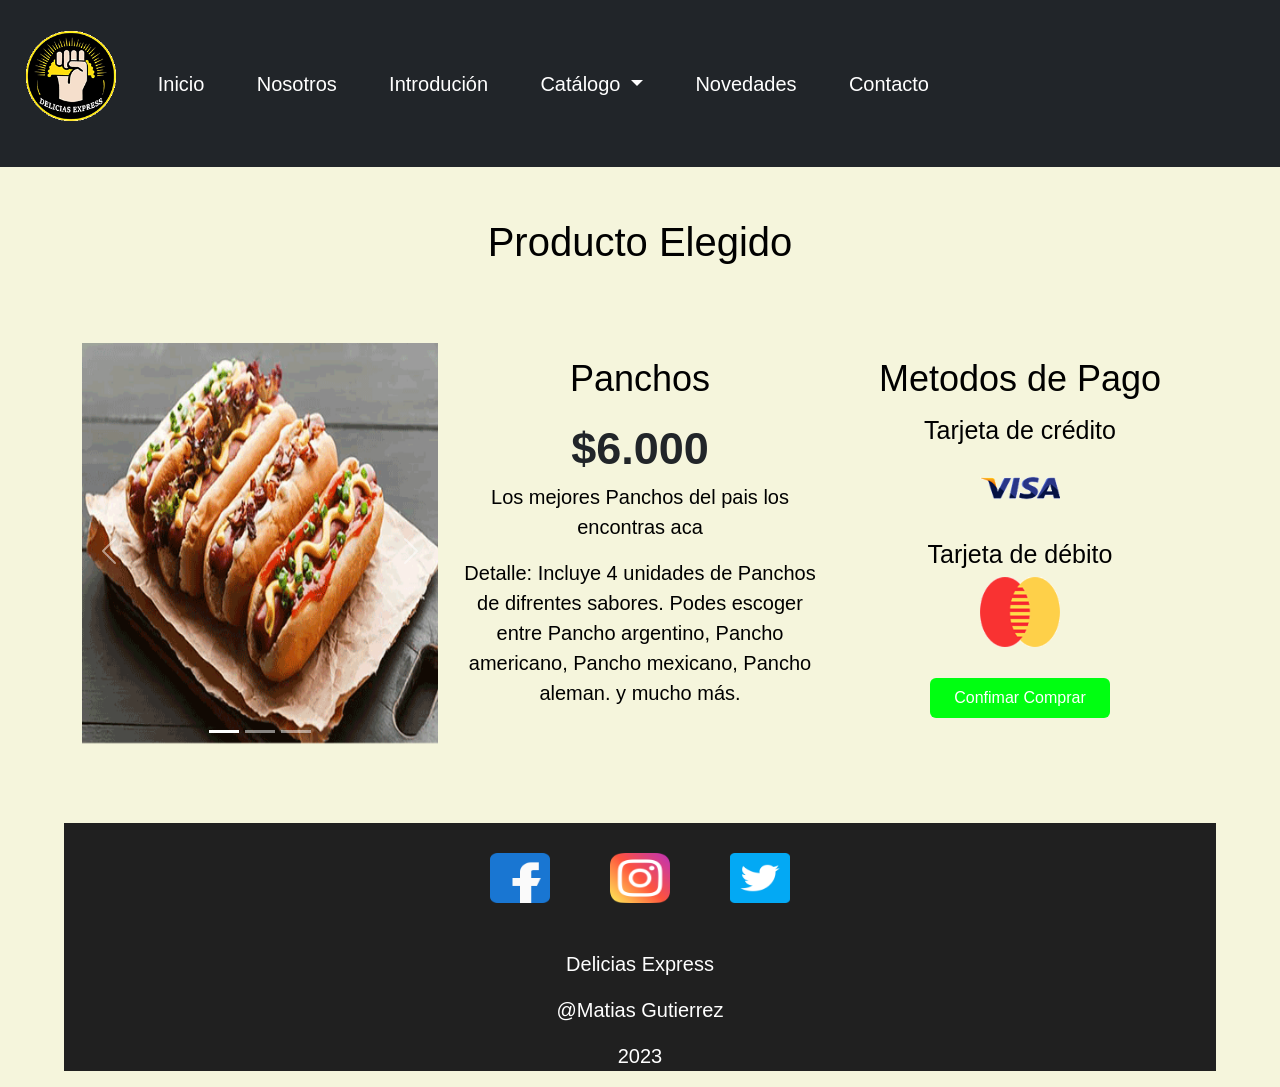
<file: archivo3.html>
<!DOCTYPE html>
<html lang="es">
<head>
    <meta charset="UTF-8">
    <meta name="viewport" content="width=device-width, initial-scale=1.0">
    <link href="https://cdn.jsdelivr.net/npm/bootstrap@5.3.2/dist/css/bootstrap.min.css" rel="stylesheet" integrity="sha384-T3c6CoIi6uLrA9TneNEoa7RxnatzjcDSCmG1MXxSR1GAsXEV/Dwwykc2MPK8M2HN" crossorigin="anonymous">
    <link rel="stylesheet" href="css/estilo.css">
    <link rel="icon" href="img/LOGO.png">
    <title>Delicias Express</title>
</head>
<body>

   <!--Barra de navegación-->
 <header>
  <nav class="navbar navbar-expand-lg bg-body-tertiary ">
    <div class="container-fluid bg-dark">
      <a class="navbar-brand text-white" href="index.html">

        <figure class="logo">
          <img src="img/LOGO.png" alt="Logo" width="80px">
        </figure>
      </a>
      
      <button class="navbar-toggler bg-light-subtle" type="button" data-bs-toggle="collapse" data-bs-target="#navbarSupportedContent" aria-controls="navbarSupportedContent" aria-expanded="false" >
        <span class="navbar-toggler-icon bg-light-subtle"></span>
      </button>
      <div class="collapse navbar-collapse" id="navbarSupportedContent">
        <ul class="navbar-nav">
          <li class="nav-1">
            <a class="nav-link active text-white" href="index.html">Inicio</a>
          </li>
          <li class="nav-2">
            <a class="nav-link text-white" href="#nosotros">Nosotros</a>
          </li>
          <li class="nav-3">
            <a class="nav-link text-white" href="#Introdución">Introdución</a>
          </li>
          <li class="nav-item dropdown">
            <a class="nav-link dropdown-toggle text-white" href="#catálogo" role="button" data-bs-toggle="dropdown" aria-expanded="false">
              Catálogo
            </a>
            <ul class="dropdown-menu bg-dark">
              <li><a class="dropdown-item text-white" href="#1">Lo màs vendido</a></li>
              <li><a class="dropdown-item text-white" href="#2">Delicias</a></li>
            </ul>
          </li>
          <li class="nav-4">
            <a class="nav-link text-white" href="#novedades">Novedades</a>
          </li>
          <li class="nav-5">
            <a class="nav-link text-white" href="#contacto">Contacto</a>
          </li>
        </ul>
      </div>
    </div>
  </nav>
</header>

<h1>Producto Elegido</h1>
<section id="productos">
    <div class="container text-center">
        <div class="row align-items-start">
          <div class="col">
          <!--Carousel-->

    <div id="corousel1">
        <div id="carouselExampleIndicators" class="carousel slide">
        <div class="carousel-indicators">
            <button type="button" data-bs-target="#carouselExampleIndicators" data-bs-slide-to="0" class="active" aria-current="true" aria-label="Slide 1"></button>
            <button type="button" data-bs-target="#carouselExampleIndicators" data-bs-slide-to="1" aria-label="Slide 2"></button>
            <button type="button" data-bs-target="#carouselExampleIndicators" data-bs-slide-to="2" aria-label="Slide 3"></button>
    </div>
    <div class="carousel-inner">
    <div class="carousel-item active">
        <figure>
            <img src="img/panchos-1.png" class="d-block w-100" alt="panchos">
        </figure>
    </div>

    <div class="carousel-item">
        <figure>
            <img src="img/panchos2.png" class="d-block w-100" alt="panchos 2">
        </figure>
    </div>

    <div class="carousel-item">
        <figure>
            <img src="img/pancho-3.png" class="d-block w-100" alt="panchos 3">
        </figure>
</div>
</div>
    <button class="carousel-control-prev" type="button" data-bs-target="#carouselExampleIndicators" data-bs-slide="prev">
        <span class="carousel-control-prev-icon" aria-hidden="true"></span>
        <span class="visually-hidden">Anterior</span>
    </button>
    <button class="carousel-control-next" type="button" data-bs-target="#carouselExampleIndicators" data-bs-slide="next">
        <span class="carousel-control-next-icon" aria-hidden="true"></span>
        <span class="visually-hidden">Proximo</span>
    </button>
    </div>
</div>
        </div>
        <div class="col">
           <h2>Panchos</h2>
           <strong>$6.000</strong>
           <p>Los mejores Panchos del pais los encontras aca</p>
           <p>Detalle: Incluye 4 unidades de Panchos de difrentes sabores. Podes escoger entre Pancho argentino, Pancho americano, Pancho mexicano, Pancho aleman. y mucho más.</p>
        </div>

        <div class="col">
            <h2>Metodos de Pago</h2>
            <h3>Tarjeta de crédito</h3>
            <figure class="tarjetas">
                <img src="img/visa.png" alt="tarjeta visa">
            </figure>
            <h3>Tarjeta de débito</h3>
            <figure class="tarjetas">
                <img src="img/mastercard.png" alt="tarjeta mastercard">
            </figure>
            <div>
                <!-- Button trigger modal -->
            <button type="button" class="btn btn-primary" id="boton1" data-bs-toggle="modal" data-bs-target="#exampleModal">
                Confimar Comprar
             </button>
  
              <!-- Modal -->
            <div class="modal fade" id="exampleModal" tabindex="-1" aria-labelledby="exampleModalLabel" aria-hidden="true">
            <div class="modal-dialog">
                <div class="modal-content">
                <div class="modal-header">
                    <h3 class="modal-title fs-5" id="exampleModalLabel">Comprar Existosa</h3>
                    <button type="button" class="btn-close" data-bs-dismiss="modal" aria-label="Close"></button>
            </div>
                <div class="modal-body">
                  <p>Tu compra se ah realizado existosamente.</p>
                  <P>Gracias por elegirnos!</P>
                </div>
                <div class="modal-footer">
                <button type="button" class="btn btn-secondary" data-bs-dismiss="modal">Close</button>
               
                </div>
            </div>
        </div>
        </div>
        </div>
      </div>
      </div>
</section>

  <!--Datos de alumnos-->
  <footer>
   <div id="info">
    <div class="logofooter2">
    <figure>
        <a href="https://www.facebook.com/"><img src="img/facebook.png" alt="facebook"></a>
    </figure>
    <figure>
        <a href="https://www.instagram.com/"><img src="img/instagram.png" alt="instagram"></a>
    </figure>
    <figure>
        <a href="https://www.twitter.com/"><img src="img/twitter.png" alt="twitter"></a>
    </figure>
  </div>
    <div>
    <p>Delicias Express</p>
    <p>@Matias Gutierrez</p>
    <p>2023</p>
    </div>
  </div>
   </footer>
   
    <script src="https://cdn.jsdelivr.net/npm/bootstrap@5.3.2/dist/js/bootstrap.bundle.min.js" integrity="sha384-C6RzsynM9kWDrMNeT87bh95OGNyZPhcTNXj1NW7RuBCsyN/o0jlpcV8Qyq46cDfL" crossorigin="anonymous"></script>
</body>
</html>
</file>
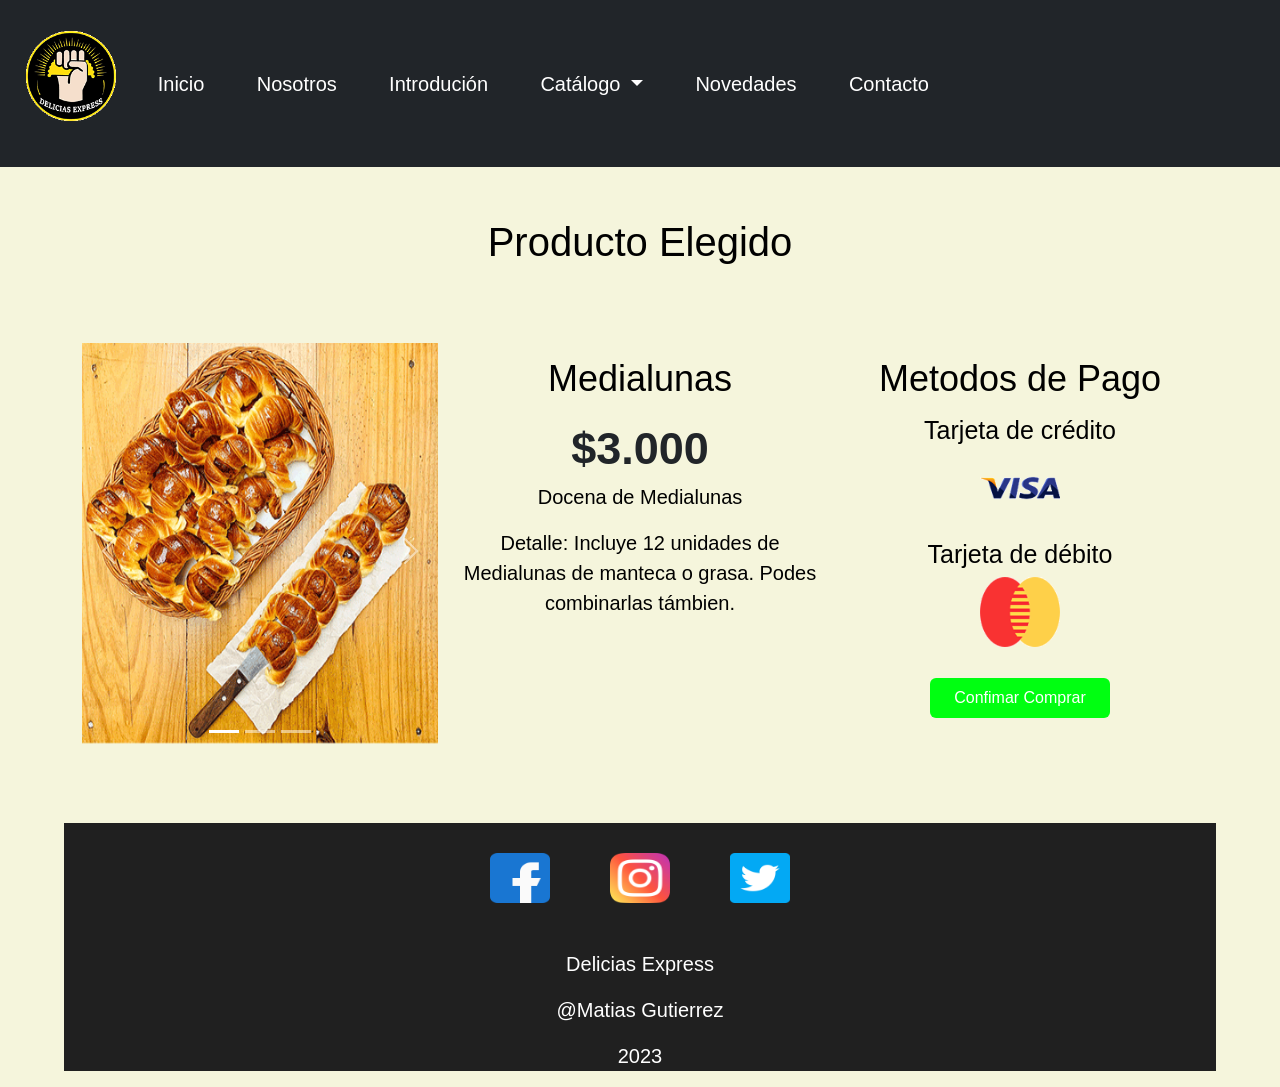
<file: archivo4.html>
<!DOCTYPE html>
<html lang="es">
<head>
    <meta charset="UTF-8">
    <meta name="viewport" content="width=device-width, initial-scale=1.0">
    <link href="https://cdn.jsdelivr.net/npm/bootstrap@5.3.2/dist/css/bootstrap.min.css" rel="stylesheet" integrity="sha384-T3c6CoIi6uLrA9TneNEoa7RxnatzjcDSCmG1MXxSR1GAsXEV/Dwwykc2MPK8M2HN" crossorigin="anonymous">
    <link rel="stylesheet" href="css/estilo.css">
    <link rel="icon" href="img/LOGO.png">
    <title>Delicias Express</title>
</head>
<body>

   <!--Barra de navegación-->
 <header>
  <nav class="navbar navbar-expand-lg bg-body-tertiary ">
    <div class="container-fluid bg-dark">
      <a class="navbar-brand text-white" href="index.html">

        <figure class="logo">
          <img src="img/LOGO.png" alt="Logo" width="80px">
        </figure>
      </a>
      
      <button class="navbar-toggler bg-light-subtle" type="button" data-bs-toggle="collapse" data-bs-target="#navbarSupportedContent" aria-controls="navbarSupportedContent" aria-expanded="false" >
        <span class="navbar-toggler-icon bg-light-subtle"></span>
      </button>
      <div class="collapse navbar-collapse" id="navbarSupportedContent">
        <ul class="navbar-nav">
          <li class="nav-1">
            <a class="nav-link active text-white" href="index.html">Inicio</a>
          </li>
          <li class="nav-2">
            <a class="nav-link text-white" href="#nosotros">Nosotros</a>
          </li>
          <li class="nav-3">
            <a class="nav-link text-white" href="#Introdución">Introdución</a>
          </li>
          <li class="nav-item dropdown">
            <a class="nav-link dropdown-toggle text-white" href="#catálogo" role="button" data-bs-toggle="dropdown" aria-expanded="false">
              Catálogo
            </a>
            <ul class="dropdown-menu bg-dark">
              <li><a class="dropdown-item text-white" href="#1">Lo màs vendido</a></li>
              <li><a class="dropdown-item text-white" href="#2">Delicias</a></li>
            </ul>
          </li>
          <li class="nav-4">
            <a class="nav-link text-white" href="#novedades">Novedades</a>
          </li>
          <li class="nav-5">
            <a class="nav-link text-white" href="#contacto">Contacto</a>
          </li>
        </ul>
      </div>
    </div>
  </nav>
</header>

<h1>Producto Elegido</h1>
<section id="productos">
    <div class="container text-center">
        <div class="row align-items-start">
          <div class="col">
          <!--Carousel-->

    <div id="corousel1">
        <div id="carouselExampleIndicators" class="carousel slide">
        <div class="carousel-indicators">
            <button type="button" data-bs-target="#carouselExampleIndicators" data-bs-slide-to="0" class="active" aria-current="true" aria-label="Slide 1"></button>
            <button type="button" data-bs-target="#carouselExampleIndicators" data-bs-slide-to="1" aria-label="Slide 2"></button>
            <button type="button" data-bs-target="#carouselExampleIndicators" data-bs-slide-to="2" aria-label="Slide 3"></button>
    </div>
    <div class="carousel-inner">
    <div class="carousel-item active">
        <figure>
            <img src="img/medialunas-1.png" class="d-block w-100" alt="medialunas">
        </figure>
    </div>

    <div class="carousel-item">
        <figure>
            <img src="img/medialunas-2.png" class="d-block w-100" alt="medialunas 2">
        </figure>
    </div>

    <div class="carousel-item">
        <figure>
            <img src="img/medialunas-3.png" class="d-block w-100" alt="medialunas 3">
        </figure>
</div>
</div>
    <button class="carousel-control-prev" type="button" data-bs-target="#carouselExampleIndicators" data-bs-slide="prev">
        <span class="carousel-control-prev-icon" aria-hidden="true"></span>
        <span class="visually-hidden">Anterior</span>
    </button>
    <button class="carousel-control-next" type="button" data-bs-target="#carouselExampleIndicators" data-bs-slide="next">
        <span class="carousel-control-next-icon" aria-hidden="true"></span>
        <span class="visually-hidden">Proximo</span>
    </button>
    </div>
</div>
        </div>
        <div class="col">
           <h2>Medialunas</h2>
           <strong>$3.000</strong>
           <p>Docena de Medialunas</p>
           <p>Detalle: Incluye 12 unidades de Medialunas de manteca o grasa. Podes combinarlas támbien.</p>
        </div>

        <div class="col">
            <h2>Metodos de Pago</h2>
            <h3>Tarjeta de crédito</h3>
            <figure class="tarjetas">
                <img src="img/visa.png" alt="tarjeta visa">
            </figure>
            <h3>Tarjeta de débito</h3>
            <figure class="tarjetas">
                <img src="img/mastercard.png" alt="tarjeta mastercard">
            </figure>
            <div>
                <!-- Button trigger modal -->
            <button type="button" class="btn btn-primary" id="boton1" data-bs-toggle="modal" data-bs-target="#exampleModal">
                Confimar Comprar
             </button>
  
              <!-- Modal -->
            <div class="modal fade" id="exampleModal" tabindex="-1" aria-labelledby="exampleModalLabel" aria-hidden="true">
            <div class="modal-dialog">
                <div class="modal-content">
                <div class="modal-header">
                    <h3 class="modal-title fs-5" id="exampleModalLabel">Comprar Existosa</h3>
                    <button type="button" class="btn-close" data-bs-dismiss="modal" aria-label="Close"></button>
            </div>
                <div class="modal-body">
                  <p>Tu compra se ah realizado existosamente.</p>
                  <P>Gracias por elegirnos!</P>
                </div>
                <div class="modal-footer">
                <button type="button" class="btn btn-secondary" data-bs-dismiss="modal">Close</button>
                
                </div>
            </div>
        </div>
        </div>
        </div>
      </div>
      </div>
</section>

  <!--Datos de alumnos-->
  <footer>
   
   <div id="info">
      <div class="logofooter2">
      <figure>
        <a href="https://www.facebook.com/"><img src="img/facebook.png" alt="facebook"></a>
    </figure>
    <figure>
        <a href="https://www.instagram.com/"><img src="img/instagram.png" alt="instagram"></a>
    </figure>
    <figure>
        <a href="https://www.twitter.com/"><img src="img/twitter.png" alt="twitter"></a>
    </figure>
  </div>
    <div>
    <p>Delicias Express</p>
    <p>@Matias Gutierrez</p>
    <p>2023</p>
    </div>
  </div>
   </footer>
   
    <script src="https://cdn.jsdelivr.net/npm/bootstrap@5.3.2/dist/js/bootstrap.bundle.min.js" integrity="sha384-C6RzsynM9kWDrMNeT87bh95OGNyZPhcTNXj1NW7RuBCsyN/o0jlpcV8Qyq46cDfL" crossorigin="anonymous"></script>
</body>
</html>
</file>
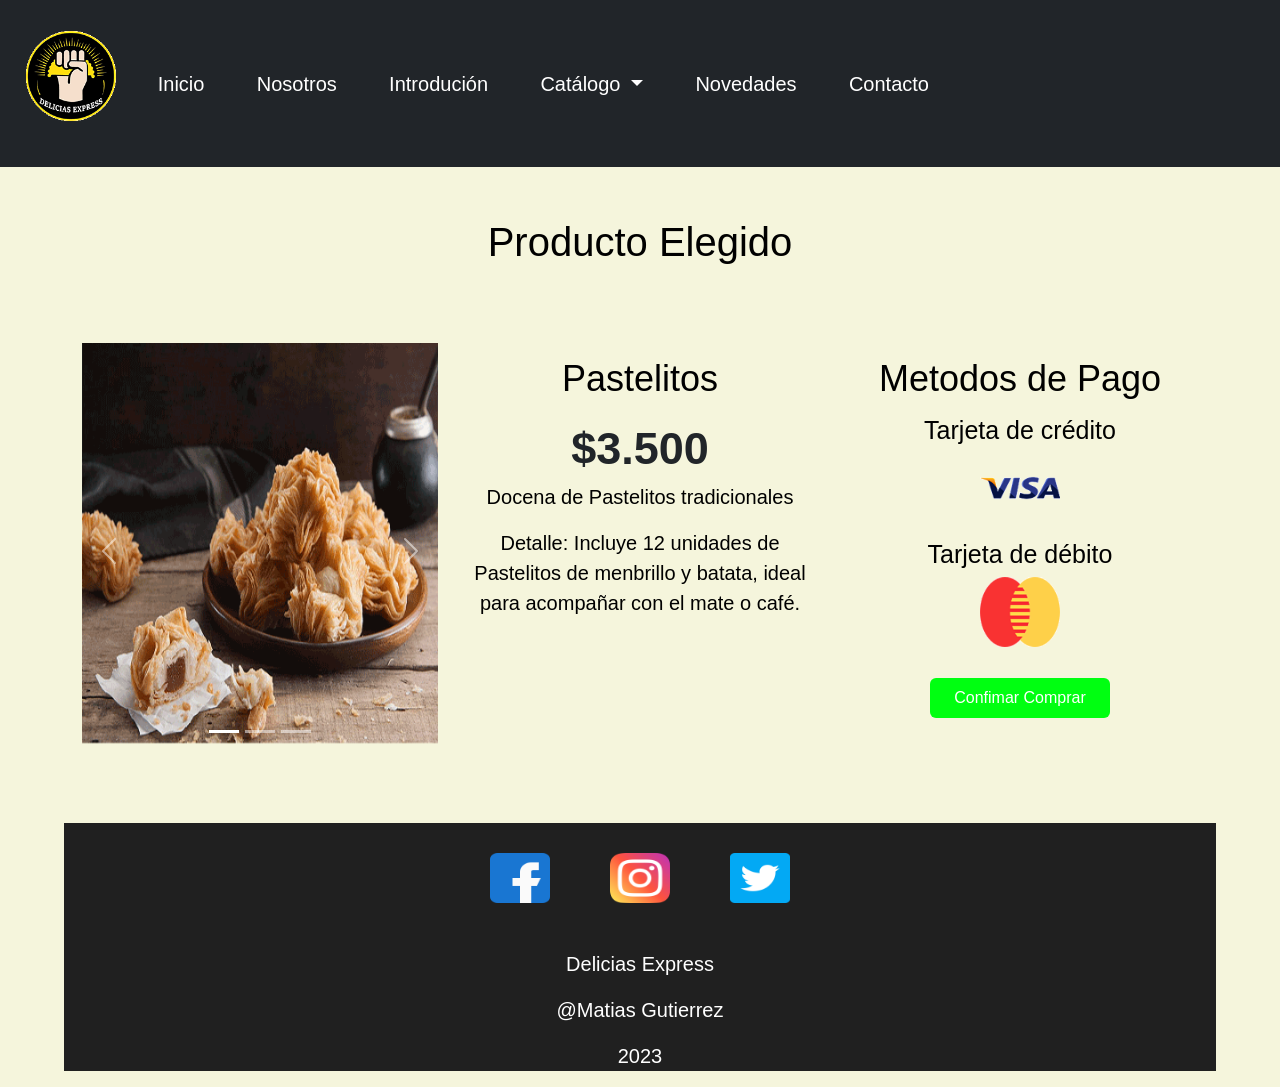
<file: archivo5.html>
<!DOCTYPE html>
<html lang="es">
<head>
    <meta charset="UTF-8">
    <meta name="viewport" content="width=device-width, initial-scale=1.0">
    <link href="https://cdn.jsdelivr.net/npm/bootstrap@5.3.2/dist/css/bootstrap.min.css" rel="stylesheet" integrity="sha384-T3c6CoIi6uLrA9TneNEoa7RxnatzjcDSCmG1MXxSR1GAsXEV/Dwwykc2MPK8M2HN" crossorigin="anonymous">
    <link rel="stylesheet" href="css/estilo.css">
    <link rel="icon" href="img/LOGO.png">
    <title>Delicias Express</title>
</head>
<body>

   <!--Barra de navegación-->
 <header>
  <nav class="navbar navbar-expand-lg bg-body-tertiary ">
    <div class="container-fluid bg-dark">
      <a class="navbar-brand text-white" href="index.html">

        <figure class="logo">
          <img src="img/LOGO.png" alt="Logo" width="80px">
        </figure>
      </a>
      
      <button class="navbar-toggler bg-light-subtle" type="button" data-bs-toggle="collapse" data-bs-target="#navbarSupportedContent" aria-controls="navbarSupportedContent" aria-expanded="false" >
        <span class="navbar-toggler-icon bg-light-subtle"></span>
      </button>
      <div class="collapse navbar-collapse" id="navbarSupportedContent">
        <ul class="navbar-nav">
          <li class="nav-1">
            <a class="nav-link active text-white" href="index.html">Inicio</a>
          </li>
          <li class="nav-2">
            <a class="nav-link text-white" href="#nosotros">Nosotros</a>
          </li>
          <li class="nav-3">
            <a class="nav-link text-white" href="#Introdución">Introdución</a>
          </li>
          <li class="nav-item dropdown">
            <a class="nav-link dropdown-toggle text-white" href="#catálogo" role="button" data-bs-toggle="dropdown" aria-expanded="false">
              Catálogo
            </a>
            <ul class="dropdown-menu bg-dark">
              <li><a class="dropdown-item text-white" href="#1">Lo màs vendido</a></li>
              <li><a class="dropdown-item text-white" href="#2">Delicias</a></li>
            </ul>
          </li>
          <li class="nav-4">
            <a class="nav-link text-white" href="#novedades">Novedades</a>
          </li>
          <li class="nav-5">
            <a class="nav-link text-white" href="#contacto">Contacto</a>
          </li>
        </ul>
      </div>
    </div>
  </nav>
</header>

<h1>Producto Elegido</h1>
<section id="productos">
    <div class="container text-center">
        <div class="row align-items-start">
          <div class="col">
          <!--Carousel-->

    <div id="corousel1">
        <div id="carouselExampleIndicators" class="carousel slide">
        <div class="carousel-indicators">
            <button type="button" data-bs-target="#carouselExampleIndicators" data-bs-slide-to="0" class="active" aria-current="true" aria-label="Slide 1"></button>
            <button type="button" data-bs-target="#carouselExampleIndicators" data-bs-slide-to="1" aria-label="Slide 2"></button>
            <button type="button" data-bs-target="#carouselExampleIndicators" data-bs-slide-to="2" aria-label="Slide 3"></button>
    </div>
    <div class="carousel-inner">
    <div class="carousel-item active">
        <figure>
            <img src="img/pastelitos-1.png" class="d-block w-100" alt="pastelitos">
        </figure>
    </div>

    <div class="carousel-item">
        <figure>
            <img src="img/pastelitos-2.png" class="d-block w-100" alt="pastelitos-2">
        </figure>
    </div>

    <div class="carousel-item">
        <figure>
            <img src="img/pastelitos-3.png" class="d-block w-100" alt="pastelitos-3">
        </figure>
</div>
</div>
    <button class="carousel-control-prev" type="button" data-bs-target="#carouselExampleIndicators" data-bs-slide="prev">
        <span class="carousel-control-prev-icon" aria-hidden="true"></span>
        <span class="visually-hidden">Anterior</span>
    </button>
    <button class="carousel-control-next" type="button" data-bs-target="#carouselExampleIndicators" data-bs-slide="next">
        <span class="carousel-control-next-icon" aria-hidden="true"></span>
        <span class="visually-hidden">Proximo</span>
    </button>
    </div>
</div>
        </div>
        <div class="col">
           <h2>Pastelitos</h2>
           <strong>$3.500</strong>
           <p>Docena de Pastelitos tradicionales</p>
           <p>Detalle: Incluye 12 unidades de Pastelitos de menbrillo y batata, ideal para acompañar con el mate o café.</p>
        </div>

        <div class="col">
            <h2>Metodos de Pago</h2>
            <h3>Tarjeta de crédito</h3>
            <figure class="tarjetas">
                <img src="img/visa.png" alt="tarjeta visa">
            </figure>
            <h3>Tarjeta de débito</h3>
            <figure class="tarjetas">
                <img src="img/mastercard.png" alt="tarjeta mastercard">
            </figure>
            <div>
                <!-- Button trigger modal -->
            <button type="button" class="btn btn-primary" id="boton1" data-bs-toggle="modal" data-bs-target="#exampleModal">
                Confimar Comprar
             </button>
  
              <!-- Modal -->
            <div class="modal fade" id="exampleModal" tabindex="-1" aria-labelledby="exampleModalLabel" aria-hidden="true">
            <div class="modal-dialog">
                <div class="modal-content">
                <div class="modal-header">
                    <h3 class="modal-title fs-5" id="exampleModalLabel">Comprar Existosa</h3>
                    <button type="button" class="btn-close" data-bs-dismiss="modal" aria-label="Close"></button>
            </div>
                <div class="modal-body">
                  <p>Tu compra se ah realizado existosamente.</p>
                  <P>Gracias por elegirnos!</P>
                </div>
                <div class="modal-footer">
                <button type="button" class="btn btn-secondary" data-bs-dismiss="modal">Close</button>
                
                </div>
            </div>
        </div>
        </div>
        </div>
      </div>
      </div>
</section>

  <!--Datos de alumnos-->
  <footer>
   
   <div id="info">
    <div class="logofooter2">
    <figure>
        <a href="https://www.facebook.com/"><img src="img/facebook.png" alt="facebook"></a>
    </figure>
    <figure>
        <a href="https://www.instagram.com/"><img src="img/instagram.png" alt="instagram"></a>
    </figure>
    <figure>
        <a href="https://www.twitter.com/"><img src="img/twitter.png" alt="twitter"></a>
    </figure>
  </div>
    <div>
    <p>Delicias Express</p>
    <p>@Matias Gutierrez</p>
    <p>2023</p>
    </div>
  </div>  
   </footer>
   
    <script src="https://cdn.jsdelivr.net/npm/bootstrap@5.3.2/dist/js/bootstrap.bundle.min.js" integrity="sha384-C6RzsynM9kWDrMNeT87bh95OGNyZPhcTNXj1NW7RuBCsyN/o0jlpcV8Qyq46cDfL" crossorigin="anonymous"></script>
</body>
</html>
</file>
<file: css/estilos.css>
body{
    font-family: Arial, sans-serif;
   background-color: beige;
  }
  
  main{
    margin: 0 5%;
  }
  
  .navbar-expand-lg{
    margin: 0;
    padding: 0;
  }
  
  .container-fluid{
    margin: 0;
    padding: 2%;
  }
  
  .btn-primary{
    margin: 3% 0;
  }
  
  #productos{
    margin-top: 8%;
  }
  
  
  #catalogo{
    margin-top: 8%;
    
  }

  #nosotros{
    margin-top: 8%;
    
  }

  #novedades{
    margin-top: 8%;
  }
  
  #contacto{
    margin-top: 5%;
    
  }
  
  #minicarrito {
    display: flex;
    flex-direction: row;
    justify-content: space-between;
    align-items: center;
    padding: 0.5em 1em;
    width: 100%;
}


  footer{
    margin: 0 5%;
    margin-top: 3%;
  }
  #datos{
    text-align: center;
  }
  nav ul li{
    font-size: 20px;
    margin: 2%;
  }
  h3{
    color: #000000;
      font-size: 24px;
      text-align: center;
  }
  h1{
      color: #000000;
      font-size: 40px;
      text-align: center;
      margin: 3%;
  }
  
  h2{
    color: #000000;
      font-size: 36px;
      text-align: center;
      margin: 2%;
  }
  p{
      color: #000000;
      font-size: 20px;
      text-align: center;
  }
  #nosotros .col-md-6 p {
    text-align: left !important;
  }
  .modal-content {
    background-color:beige;
}

.modal-content .modal-body p {
    color: rgb(0, 0, 0);
}

.modal-content .modal-body h1 {
    color: rgb(253, 255, 252);
}

.btn-primary  {
    background-color: rgb(13, 0, 255);
    color: rgb(255, 255, 255);
    border-color: rgb(255, 255, 255);
}

  strong{
    font-size: 18px;
      text-align: center;
  }
  .card-footer{
    text-align: center;
    color: #000000;
  }
  .modal-content {
    position: relative;
}

.btn-close {
    position: absolute;
    top: 10px;
    right: 10px;
}

.modal-header {
    text-align: center;
    margin-top: 20px;
}

#modalTotalItems,
#modalTotalPrice {
    text-align: center;
}

.cart-list button {
    margin-left: 40px;
}
.cart-list li {
    display: flex;
    justify-content: space-between;
    align-items: center;
    margin-bottom: 5px; 
}

#cartItemList {
    padding-left: 5px; 
}

#checkout-form{
  width: 80%;
  margin: 0 auto;
}
#checkout-from label,
input,
textarea{
  display: block;
  margin-bottom: 10px;
  min-height: 30px;
  width: 100%;
}

#boton{
  background-color: rgb(0, 255, 47);
  color: rgb(255, 255, 255);
  border-color: rgb(255, 255, 255);
}
.footer ul {
    width: 100vw; 
    display: flex;
    justify-content: space-between;
    list-style: none;
    padding: 0;
}

.footer ul li {
    width: calc(100% / 3); 
    text-align: center;
    font-size: 18px;
}

@media (min-width: 768px) and (max-width: 991px) {
    #minicarrito {
        display: flex;
        flex-direction: column;
        align-items: center;
        text-align: center;
    }
    
    #minicarrito h3 {
        margin: 5px 0;
    }
    .footer ul {
        width: 100vw; 
        display: flex;
        justify-content: space-between;
        list-style: none;
        padding: 0;
    }
    
    .footer ul li {
        width: calc(100% / 3); 
        text-align: center;
    }
}

@media (max-width: 767px) {
    #minicarrito {
        display: flex;
        flex-direction: column;
        align-items: center;
        text-align: center;
    }
    
    #minicarrito h3 {
        margin: 5px 0;
    }
   
    .footer ul {
        list-style: none;
        padding: 0;
        display: flex;
        flex-direction: column;
        align-items: center;
    }
    
    .footer li {
        text-align: center;
    }

}
</file>
<file: css/estilo.css>
body{
    font-family: Arial, sans-serif;
   background-color: beige;
  }
  
  main{
    margin: 0 5%;
  }
  
  .navbar-expand-lg{
    margin: 0;
    padding: 0;
  }
  
  .container-fluid{
    margin: 0;
    padding: 2%;
  }
  
  nav ul li{
    font-size: 20px;
    margin: 3%;
  }
  
  h1{
      color: #000000;
      font-size: 40px;
      text-align: center;
      margin: 4%;
  }
  
  h2{
    color: #000000;
      font-size: 36px;
      text-align: center;
      margin: 4%;
  }
  
  h3{
    color: #000000;
      font-size: 25px;
      text-align: center;
  }
  
  p{
      color: #000000;
      font-size: 20px;
      text-align: center;
  }
  
  strong{
    font-size: 18px;
    text-align: center;
  }
  
  .btn-primary{
    margin: 3% 0;
  }
  .btn-primary a {
    color: white;
  }
  #productos{
    margin-top: 10%;
  }
  
  #novedades{
    margin-top: 10%;
  }
  
  #contacto{
    margin-top: 10%;
  }
  
  figure{
    max-width: 100%;
  }
  
  .formulario {
    width: 100%;
    margin: 0 auto;
  }
  
  #Introdución{
    margin-top: 5%;
  }
  
  form {
    max-width: 900px;
    margin: 0 auto;
  }
  
  label,
  input,
  textarea {
    display: block;
    margin-bottom: 10px;
    min-height: 40px;
    width: 100%;
  }
  
  input[type="submit"] {
    background-color: blue;
    border:blue;
    color: white;
    min-height: 40px;
    width: 100px;
    margin-top: 15px;
  }
  
  footer{
    margin: 0 5%;
    margin-top: 5%;
  }
  #datos{
    text-align: center;
  }
  
  .card-footer{
    text-align: center;
    color: #000000;
  }

#info{
  background-color: #202020;
  margin-top: 3%
}
#info p{
  color: white;
  font-size: 20px;
}
.logofooter2 {
    display: flex;
    justify-content: center;
    align-items: center;
}

.logofooter2 img {
    width: 60px;
    height: 50px;
    margin: 30px;
}
.tarjetas img{
width: 80px;
height: 70px;
}

#productos{
  margin-top: 6%;
}
#productos strong{
  font-size: 45px;
}
#corousel1 img{
  text-align: center;
  width: 350px;
  height: 400px;
}
.boton01{
  background-color: rgb(0, 255, 17);
  border:rgb(0, 255, 17);
  min-height: 35px;
  width: 80px;
 
}
.boton01 a{
  color: white;
}
#boton1{
  background-color: rgb(0, 255, 17);
    border:rgb(0, 255, 17);
    color: white;
    min-height: 40px;
    width: 180px;
    margin-top: 15px;
}

  @media screen and (min-width: 1050px){
    figure{
      max-width: 100%;
    }
    img{
      width: 100%;
      height: auto;
    }
    
    .logo{
      width: 90px;
    }
    
  }
  
  @media screen and (min-width: 768px) and (max-width: 1049px){
  
    figure{
      max-width: 100%;
    }
    img{
      width: 100%;
      height: auto;
    }
    .formulario {
      width: 100%;
      padding: 10px;
    }
    .logo{
      width: 90px;
    }
    form {
      max-width: 100%;
    }
    #nosotros .container{
      flex: 0 0 auto;
      text-align: center;
      max-width: 100%;
    }
    #Introdución .container{
      flex: 0 0 auto;
      text-align: center;
      max-width: 100%;
    }
    .col{
      text-align: center;
      max-width: 100%;
      flex: 0 0 auto;
    }
    #datos {
      width: 100%;
      height: auto;
      text-align: center;
      justify-content: center;
    }
    .col-md-4 img{
      width: 400px;
      height: auto;
    }
    .p-3 img{
      width: 550px;
      height: 450px;
    }
    .logofooter2 {
      display: flex;
      justify-content: center;
      align-items: center;
     
  }
  
  .logofooter2 img {
      width: 60px;
      height: 50px;
      margin: 30px;
  }
    
  }
  
  @media screen and (max-width: 767px) {
    
    figure{
      max-width: 100%;
    }
    img{
      width: 100%;
      height: auto;
    }
    .logo{
      width: 80px;
    }
    .formulario {
      width: 100%;
      padding: 10px;
    }
  
    form {
      max-width: 100%;
    }
    #nosotros .container{
      flex: 0 0 auto;
      text-align: center;
      max-width: 100%;
    }
    #Introdución .container{
      text-align: center;
      flex: 0 0 auto;
      max-width: 100%;
    }
    .col{
      text-align: center;
      max-width: 100%;
      flex: 0 0 auto;
    }
    .p-3 img{
      text-align: center;
      width: 100%;
      height: auto;
    }
    #datos {
      width: 100%;
      height: auto;
      text-align: center;
      justify-content: center;
    }
    .col-md-4 img{
      width: 350px;
      height: 250px;
    }
    
    .card-body{
      text-align: center;
    }
    .logofooter2 img {
      width: 60px;
      height: 50px;
      margin: 10px;
  }
  }
</file>
